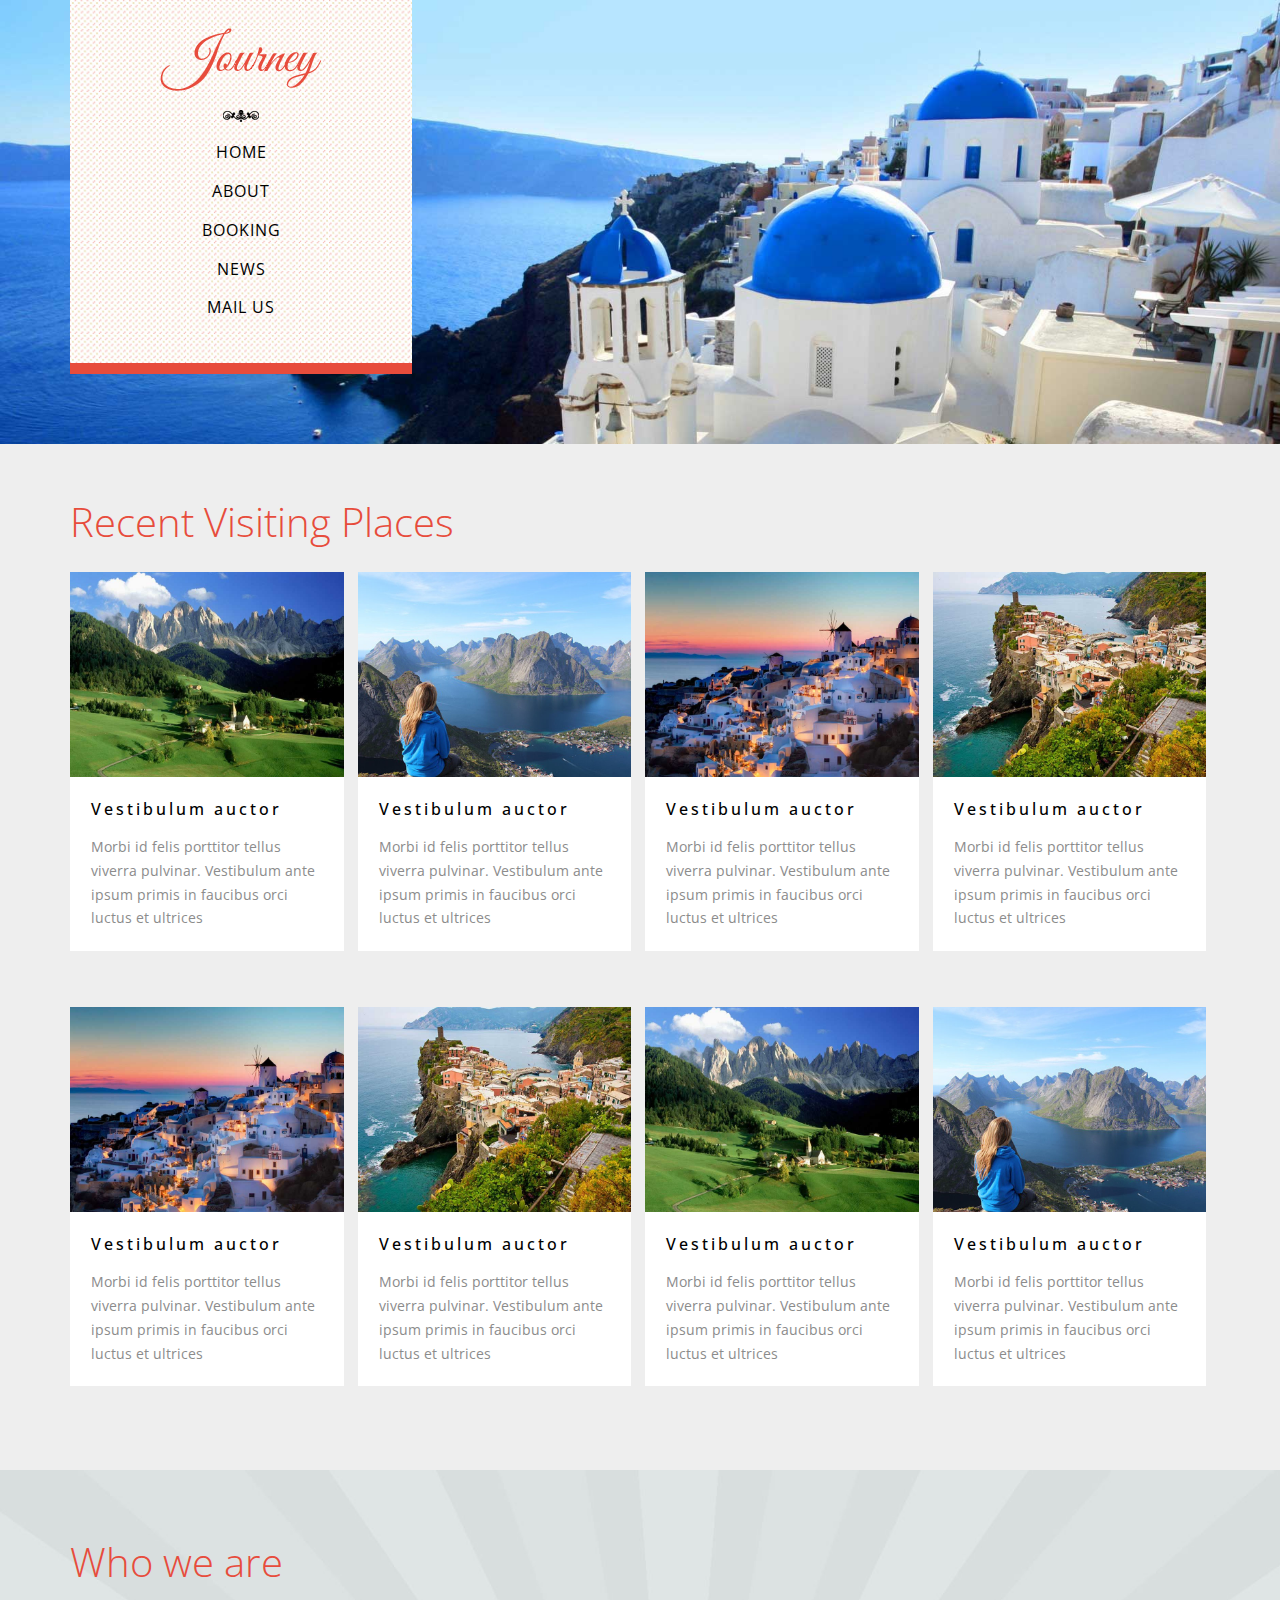
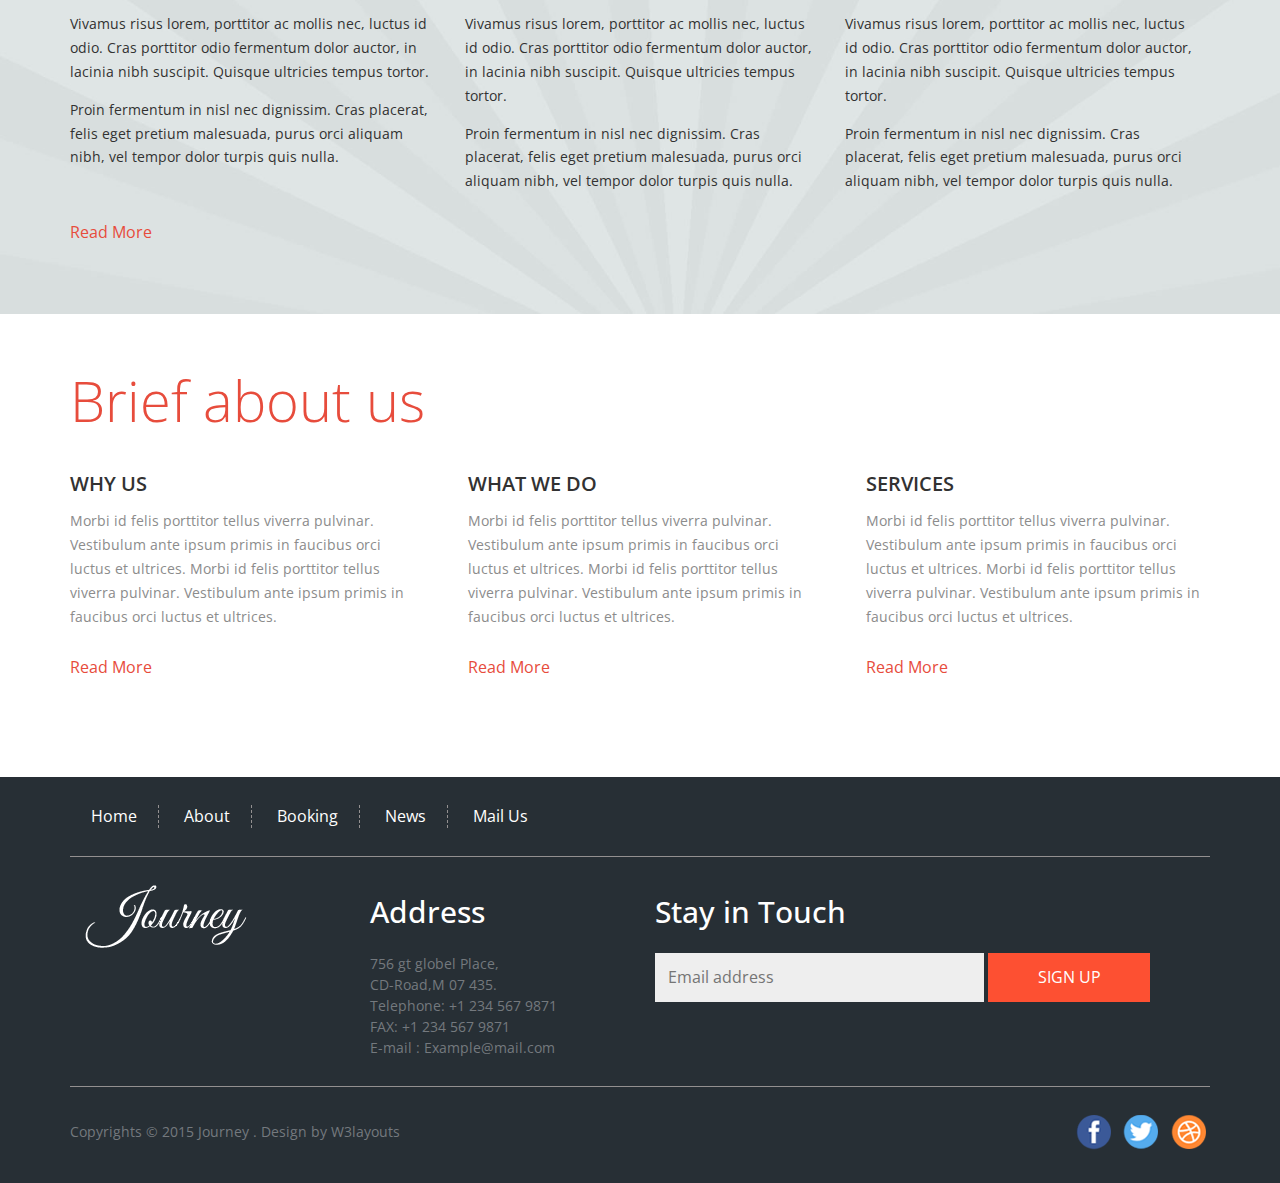
<file: index.html>
<!--
Author: W3layouts
Author URL: http://w3layouts.com
License: Creative Commons Attribution 3.0 Unported
License URL: http://creativecommons.org/licenses/by/3.0/
-->
<!DOCTYPE html>
<html>
<head>
<title>Journey a Travel Category Flat Bootstarp Responsive Website Template | Home :: w3layouts</title>
<!--theme-style-->
<link href="css/style.css" rel="stylesheet" type="text/css" media="all" />	
<link href="css/bootstrap.css" rel="stylesheet" type="text/css" media="all">
<!--//theme-style-->
<meta name="viewport" content="width=device-width, initial-scale=1">
<meta http-equiv="Content-Type" content="text/html; charset=utf-8" />
<meta name="keywords" content="Journey Responsive web template, Bootstrap Web Templates, Flat Web Templates, Andriod Compatible web template, 
Smartphone Compatible web template, free webdesigns for Nokia, Samsung, LG, SonyErricsson, Motorola web design" />
<script type="application/x-javascript"> addEventListener("load", function() { setTimeout(hideURLbar, 0); }, false); function hideURLbar(){ window.scrollTo(0,1); } </script>
<!-- web-font -->
<link href='http://fonts.googleapis.com/css?family=Open+Sans:300italic,400italic,600italic,700italic,800italic,400,300,600,700,800' rel='stylesheet' type='text/css'>
<!-- web-font -->
<!-- js -->
<script src="js/jquery.min.js"></script>
<meta name="viewport" content="width=device-width, initial-scale=1, maximum-scale=1">
<script type="application/x-javascript"> addEventListener("load", function() { setTimeout(hideURLbar, 0); }, false); function hideURLbar(){ window.scrollTo(0,1); } </script>
<!-- js -->
<!-- start-smoth-scrolling -->
<script type="text/javascript" src="js/move-top.js"></script>
<script type="text/javascript" src="js/easing.js"></script>
<script type="text/javascript">
			jQuery(document).ready(function($) {
				$(".scroll").click(function(event){		
					event.preventDefault();
					$('html,body').animate({scrollTop:$(this.hash).offset().top},1000);
				});
			});
		</script>
		<!-- start-smoth-scrolling -->
</head>
	<body>
		<!-- header -->
		<div class="header">
			<!-- container -->
			<div class="container">
				<div class="head-bg">
					<div class="head-logo">
						<a href="index.html"><img src="images/logo1.png" alt="" /></a>
					</div>
					<div class="logo-border"><img src="images/spirals.png" alt="" /></div>
					<div class="top-nav">
						<span class="menu"><img src="images/menu.png" alt=""></span>
							<ul class="cl-effect-1">
								<li><a href="index.html">HOME</a></li>                                             
								<li><a href="about.html">ABOUT</a></li>
								<li><a href="booking.html">BOOKING</a></li> 
								<li><a href="news.html">NEWS</a></li> 
								<li><a href="mail.html">MAIL US</a></li>  
							</ul>
							<!-- script-for-menu -->
							 <script>
							   $( "span.menu" ).click(function() {
								 $( "ul.cl-effect-1" ).slideToggle( 300, function() {
								 // Animation complete.
								  });
								 });
							</script>
						<!-- /script-for-menu -->
					</div>
					<div class="clearfix"> </div>
				</div>
			</div>
			<!-- //container -->
		</div>
		<!-- //header -->
		<!-- banner-grids -->
		<div class="banner-grids">
			<!-- container -->
			<div class="container">
				<div class="banner-grid-info">
					<h3>Recent Visiting Places</h3>
				</div>
				<div class="top-grids">
					<div class="top-grid">
						<a href="single.html"><img src="images/6.jpg" alt="" /></a>
						<div class="top-grid-info">
							<a href="single.html">Vestibulum auctor</a>
							<p>Morbi id felis porttitor tellus viverra pulvinar. Vestibulum ante ipsum primis in faucibus orci luctus et ultrices</p>
						</div>
					</div>
					<div class="top-grid">
						<a href="single.html"><img src="images/3.jpg" alt="" /></a>
						<div class="top-grid-info">
							<a href="single.html">Vestibulum auctor</a>
							<p>Morbi id felis porttitor tellus viverra pulvinar. Vestibulum ante ipsum primis in faucibus orci luctus et ultrices</p>
						</div>
					</div>
					<div class="top-grid">
						<a href="single.html"><img src="images/2.jpg" alt="" /></a>
						<div class="top-grid-info">
							<a href="single.html">Vestibulum auctor</a>
							<p>Morbi id felis porttitor tellus viverra pulvinar. Vestibulum ante ipsum primis in faucibus orci luctus et ultrices</p>
						</div>
					</div>
					<div class="top-grid">
						<a href="single.html"><img src="images/4.jpg" alt="" /></a>
						<div class="top-grid-info">
							<a href="single.html">Vestibulum auctor</a>
							<p>Morbi id felis porttitor tellus viverra pulvinar. Vestibulum ante ipsum primis in faucibus orci luctus et ultrices</p>
						</div>
					</div>
					<div class="clearfix"> </div>
				</div>
				<div class="top-grids">
					<div class="top-grid">
						<a href="single.html"><img src="images/2.jpg" alt="" /></a>
						<div class="top-grid-info">
							<a href="single.html">Vestibulum auctor</a>
							<p>Morbi id felis porttitor tellus viverra pulvinar. Vestibulum ante ipsum primis in faucibus orci luctus et ultrices</p>
						</div>
					</div>
					<div class="top-grid">
						<a href="single.html"><img src="images/4.jpg" alt="" /></a>
						<div class="top-grid-info">	
							<a href="single.html">Vestibulum auctor</a>
							<p>Morbi id felis porttitor tellus viverra pulvinar. Vestibulum ante ipsum primis in faucibus orci luctus et ultrices</p>
						</div>
					</div>
					<div class="top-grid">
						<a href="single.html"><img src="images/6.jpg" alt="" /></a>
						<div class="top-grid-info">
							<a href="single.html">Vestibulum auctor</a>
							<p>Morbi id felis porttitor tellus viverra pulvinar. Vestibulum ante ipsum primis in faucibus orci luctus et ultrices</p>
						</div>
					</div>
					<div class="top-grid">
						<a href="single.html"><img src="images/3.jpg" alt="" /></a>
						<div class="top-grid-info">
							<a href="single.html">Vestibulum auctor</a>
							<p>Morbi id felis porttitor tellus viverra pulvinar. Vestibulum ante ipsum primis in faucibus orci luctus et ultrices</p>
						</div>
					</div>
					<div class="clearfix"> </div>
				</div>
			</div>
			<!-- //container -->
		</div>
		<!-- //banner-grids -->
		<!-- who -->
		<div class="who">
			<!-- container -->
			<div class="container">
				<div class="who-info">
					<h3>Who we are</h3>
					<div class="who-grids">
						<div class="col-md-4 who-grid">
							<p>Vivamus risus lorem, porttitor ac mollis nec, luctus id odio. Cras porttitor odio fermentum dolor auctor, in lacinia nibh suscipit. Quisque ultricies tempus tortor. <span>Proin fermentum in nisl nec dignissim. Cras placerat, felis eget pretium malesuada, purus orci aliquam nibh, vel tempor dolor turpis quis nulla.</span></p>
						</div>
						<div class="col-md-4 who-grid">
							<p>Vivamus risus lorem, porttitor ac mollis nec, luctus id odio. Cras porttitor odio fermentum dolor auctor, in lacinia nibh suscipit. Quisque ultricies tempus tortor. <span>Proin fermentum in nisl nec dignissim. Cras placerat, felis eget pretium malesuada, purus orci aliquam nibh, vel tempor dolor turpis quis nulla.</span></p>
						</div>
						<div class="col-md-4 who-grid">
							<p>Vivamus risus lorem, porttitor ac mollis nec, luctus id odio. Cras porttitor odio fermentum dolor auctor, in lacinia nibh suscipit. Quisque ultricies tempus tortor. <span>Proin fermentum in nisl nec dignissim. Cras placerat, felis eget pretium malesuada, purus orci aliquam nibh, vel tempor dolor turpis quis nulla.</span></p>
						</div>
						<div class="clearfix"> </div>
					</div>
					<div class="who-button">
						<a href="#">Read More</a>
					</div>
				</div>
			</div>
			<!-- //container -->
		</div>
		<!-- //who -->
		<!-- before -->
		<div class="before">
			<!-- container -->
			<div class="container">
				<h2>Brief about us</h2>
				<div class="before-grids">
					<div class="before-grid">
						<h3>Why us</h3>
						<p>Morbi id felis porttitor tellus viverra pulvinar. Vestibulum ante ipsum primis in faucibus orci luctus et ultrices.
							Morbi id felis porttitor tellus viverra pulvinar. Vestibulum ante ipsum primis in faucibus orci luctus et ultrices.
						</p>
						<div class="who-button">
							<a href="#">Read More</a>
						</div>
					</div>
					<div class="before-grid">
						<h3>What we do</h3>
						<p>Morbi id felis porttitor tellus viverra pulvinar. Vestibulum ante ipsum primis in faucibus orci luctus et ultrices.
							Morbi id felis porttitor tellus viverra pulvinar. Vestibulum ante ipsum primis in faucibus orci luctus et ultrices.
						</p>
						<div class="who-button">
							<a href="#">Read More</a>
						</div>
					</div>
					<div class="before-grid">
						<h3>Services</h3>
						<p>Morbi id felis porttitor tellus viverra pulvinar. Vestibulum ante ipsum primis in faucibus orci luctus et ultrices.
							Morbi id felis porttitor tellus viverra pulvinar. Vestibulum ante ipsum primis in faucibus orci luctus et ultrices.
						</p>
						<div class="who-button">
							<a href="#">Read More</a>
						</div>
					</div>
					<div class="clearfix"> </div>
				</div>
			</div>
			<!-- //container -->
		</div>
		<!-- //before -->
		<!-- footer -->
		<div class="footer">
			<!-- container -->
			<div class="container">
				<div class="footer-top">
					<div class="footer-nav">
						<ul>
							<li><a href="index.html">Home</a></li>                                                  
							<li><a href="about.html">About</a></li>  
							<li><a href="booking.html">Booking</a></li>  
							<li><a href="news.html">News</a></li>  
							<li><a href="mail.html">Mail Us</a></li>  
						</ul>
					</div>
					<div class="footer-grids">
						<div class="col-md-3 footer-logo">
							<a href="index.html"><img src="images/f-logo.png" alt="" /></a>
						</div>
						<div class="col-md-3 f-address">
							<h5>Address</h5>
							<ul>
								<li>756 gt globel Place,</li>
								<li>CD-Road,M 07 435.</li>
								<li>Telephone: +1 234 567 9871</li>
								<li>FAX: +1 234 567 9871</li>
								<li>E-mail : <a href="mailto:example@email.com">Example@mail.com</a></li>
						</div>
						<div class="col-md-6 f-address f-contact">
							<h5>Stay in Touch</h5>
							<form>
								<input type="text" placeholder="Email address" required="">
								<input type="submit" value="Sign Up">
							</form>
						</div>
						<div class="clearfix"> </div>
					</div>
					<div class="footer-bottom">
						<div class="copyright">
							<p>Copyrights &copy 2015 Journey . Design by <a href="http://w3layouts.com/">W3layouts</a></p>
						</div>
						<div class="social-icons">
							<ul>
								<li><a href="#" class="facebook"></a></li>
								<li><a href="#" class="twitter"></a></li>
								<li><a href="#" class="dribbile"></a></li>
							</ul>
						</div>
						<div class="clearfix"> </div>
					</div>
				</div>
				<div class="clearfix"> </div>
			</div>
			<!-- //container -->
		</div>
		<!-- //footer -->
		<script type="text/javascript">
									$(document).ready(function() {
										/*
										var defaults = {
								  			containerID: 'toTop', // fading element id
											containerHoverID: 'toTopHover', // fading element hover id
											scrollSpeed: 1200,
											easingType: 'linear' 
								 		};
										*/
										
										$().UItoTop({ easingType: 'easeOutQuart' });
										
									});
								</script>
									<a href="#" id="toTop" style="display: block;"> <span id="toTopHover" style="opacity: 1;"> </span></a>
	<!-- content-Get-in-touch -->
	</body>
</html>
</file>
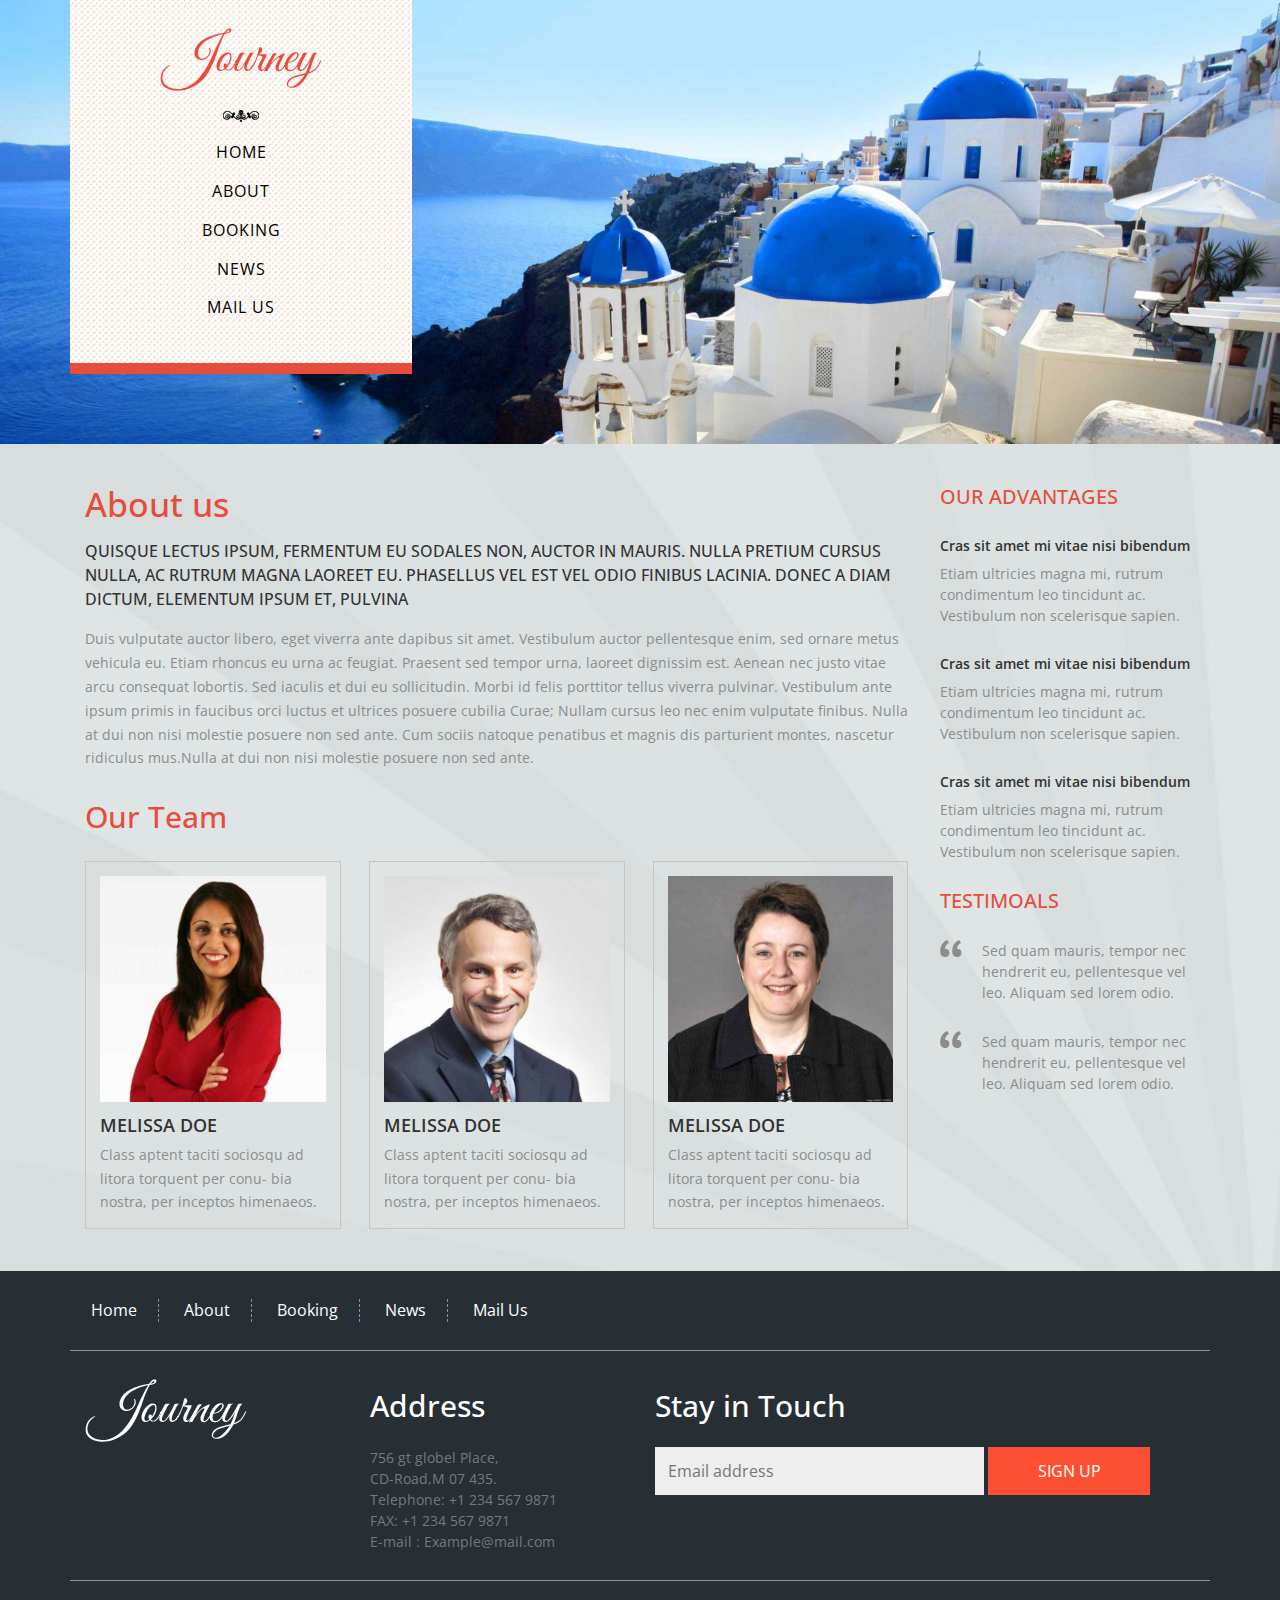
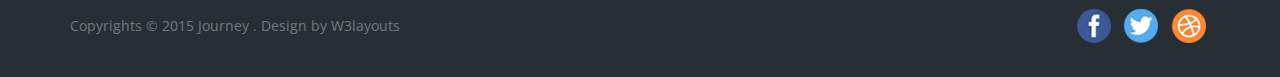
<file: about.html>
<!--
Author: W3layouts
Author URL: http://w3layouts.com
License: Creative Commons Attribution 3.0 Unported
License URL: http://creativecommons.org/licenses/by/3.0/
-->
<!DOCTYPE html>
<html>
<head>
<title>Journey a Travel Category Flat Bootstarp Responsive Website Template | About :: w3layouts</title>
<!--theme-style-->
<link href="css/style.css" rel="stylesheet" type="text/css" media="all" />	
<link href="css/bootstrap.css" rel="stylesheet" type="text/css" media="all">
<!--//theme-style-->
<meta name="viewport" content="width=device-width, initial-scale=1">
<meta http-equiv="Content-Type" content="text/html; charset=utf-8" />
<meta name="keywords" content="Journey Responsive web template, Bootstrap Web Templates, Flat Web Templates, Andriod Compatible web template, 
Smartphone Compatible web template, free webdesigns for Nokia, Samsung, LG, SonyErricsson, Motorola web design" />
<script type="application/x-javascript"> addEventListener("load", function() { setTimeout(hideURLbar, 0); }, false); function hideURLbar(){ window.scrollTo(0,1); } </script>
<!-- web-font -->
<link href='http://fonts.googleapis.com/css?family=Open+Sans:300italic,400italic,600italic,700italic,800italic,400,300,600,700,800' rel='stylesheet' type='text/css'>
<!-- web-font -->
<!-- js -->
<script src="js/jquery.min.js"></script>
<meta name="viewport" content="width=device-width, initial-scale=1, maximum-scale=1">
<script type="application/x-javascript"> addEventListener("load", function() { setTimeout(hideURLbar, 0); }, false); function hideURLbar(){ window.scrollTo(0,1); } </script>
<!-- js -->
<!-- start-smoth-scrolling -->
<script type="text/javascript" src="js/move-top.js"></script>
<script type="text/javascript" src="js/easing.js"></script>
<script type="text/javascript">
			jQuery(document).ready(function($) {
				$(".scroll").click(function(event){		
					event.preventDefault();
					$('html,body').animate({scrollTop:$(this.hash).offset().top},1000);
				});
			});
		</script>
		<!-- start-smoth-scrolling -->
</head>
	<body>
		<!-- header -->
		<div class="header">
			<!-- container -->
			<div class="container">
				<div class="head-bg">
					<div class="head-logo">
						<a href="index.html"><img src="images/logo1.png" alt="" /></a>
					</div>
					<div class="logo-border"><img src="images/spirals.png" alt="" /></div>
					<div class="top-nav">
						<span class="menu"><img src="images/menu.png" alt=""></span>
							<ul class="cl-effect-1">
								<li><a href="index.html">HOME</a></li>                                             
								<li><a href="about.html">ABOUT</a></li>
								<li><a href="booking.html">BOOKING</a></li> 
								<li><a href="news.html">NEWS</a></li> 
								<li><a href="mail.html">MAIL US</a></li>  
							</ul>
							<!-- script-for-menu -->
							 <script>
							   $( "span.menu" ).click(function() {
								 $( "ul.cl-effect-1" ).slideToggle( 300, function() {
								 // Animation complete.
								  });
								 });
							</script>
						<!-- /script-for-menu -->
					</div>
					<div class="clearfix"> </div>
				</div>
			</div>
			<!-- //container -->
		</div>
		<!-- //header -->
		<div class="about-grids">
			<div class="container">
				<div class="col-md-9 about-left">
					<!-- about -->
					<div class="about">
							<div class="about-info">
								<h3>About us</h3>
								<h4>Quisque lectus ipsum, fermentum eu sodales non, auctor in mauris. Nulla pretium cursus nulla, ac rutrum magna laoreet eu.
									Phasellus vel est vel odio finibus lacinia. Donec a diam dictum, elementum ipsum et, pulvina
								</h4>
								<p>Duis vulputate auctor libero, eget viverra ante dapibus sit amet. Vestibulum auctor pellentesque enim, 
								sed ornare metus vehicula eu. Etiam rhoncus eu urna ac feugiat. Praesent sed tempor urna, laoreet dignissim est. 
								Aenean nec justo vitae arcu consequat lobortis. Sed iaculis et dui eu sollicitudin. Morbi id felis porttitor tellus 
								viverra pulvinar. Vestibulum ante ipsum primis in faucibus orci luctus et ultrices posuere cubilia Curae; Nullam cursus 
								leo nec enim vulputate finibus. Nulla at dui non nisi molestie posuere non sed ante. 
								Cum sociis natoque penatibus et magnis dis parturient montes, nascetur ridiculus mus.Nulla at dui non nisi molestie posuere non sed ante. </p>
							</div>
					</div>
					<!-- about -->
					<!-- team -->
					<div class="team">
							<div class="team-info">
								<h3>Our Team</h3>
							</div>
							<div class="team-grids">
								<div class="team-grid">
									<img src="images/7.jpg" alt="" />
									<div class="team-grid-info">
										<h4>MELISSA DOE</h4>
										<p>Class aptent taciti sociosqu ad litora torquent per conu-
											bia nostra, per inceptos himenaeos.
										</p>
									</div>
								</div>
								<div class="team-grid">
									<img src="images/8.jpg" alt="" />
									<div class="team-grid-info">
										<h4>MELISSA DOE</h4>
										<p>Class aptent taciti sociosqu ad litora torquent per conu-
											bia nostra, per inceptos himenaeos.
										</p>
									</div>
								</div>
								<div class="team-grid">
									<img src="images/9.jpg" alt="" />
									<div class="team-grid-info">
										<h4>MELISSA DOE</h4>
										<p>Class aptent taciti sociosqu ad litora torquent per conu-
											bia nostra, per inceptos himenaeos.
										</p>
									</div>
								</div>
								<div class="clearfix"> </div>
							</div>
					</div>
					<!-- //team -->
				</div>
				<div class="col-md-3 about-right">
					<div class="advantage-grids">
						<h4>Our Advantages</h4>
						<div class="advantage-grid">
							<a href="#">Cras sit amet mi vitae nisi bibendum</a>
							<p>Etiam ultricies magna mi, rutrum condimentum leo tincidunt ac. Vestibulum non scelerisque sapien.</p>
						</div>
						<div class="advantage-grid">
							<a href="#">Cras sit amet mi vitae nisi bibendum</a>
							<p>Etiam ultricies magna mi, rutrum condimentum leo tincidunt ac. Vestibulum non scelerisque sapien.</p>
						</div>
						<div class="advantage-grid">
							<a href="#">Cras sit amet mi vitae nisi bibendum</a>
							<p>Etiam ultricies magna mi, rutrum condimentum leo tincidunt ac. Vestibulum non scelerisque sapien.</p>
						</div>
					</div>
					<div class="testimonial">
						<h4>Testimoals</h4>
						<p>Sed quam mauris, tempor nec hendrerit eu, pellentesque vel leo. Aliquam sed lorem odio.</p>
						<p>Sed quam mauris, tempor nec hendrerit eu, pellentesque vel leo. Aliquam sed lorem odio.</p>
					</div>
				</div>
				<div class="clearfix"> </div>
			</div>
		</div>
		<!-- footer -->
		<div class="footer">
			<!-- container -->
			<div class="container">
				<div class="footer-top">
					<div class="footer-nav">
						<ul>
							<li><a href="index.html">Home</a></li>                                                  
							<li><a href="about.html">About</a></li>  
							<li><a href="booking.html">Booking</a></li>  
							<li><a href="news.html">News</a></li>  
							<li><a href="mail.html">Mail Us</a></li>  
						</ul>
					</div>
					<div class="footer-grids">
						<div class="col-md-3 footer-logo">
							<a href="index.html"><img src="images/f-logo.png" alt="" /></a>
						</div>
						<div class="col-md-3 f-address">
							<h5>Address</h5>
							<ul>
								<li>756 gt globel Place,</li>
								<li>CD-Road,M 07 435.</li>
								<li>Telephone: +1 234 567 9871</li>
								<li>FAX: +1 234 567 9871</li>
								<li>E-mail : <a href="mailto:example@email.com">Example@mail.com</a></li>
						</div>
						<div class="col-md-6 f-address f-contact">
							<h5>Stay in Touch</h5>
							<form>
								<input type="text" placeholder="Email address" required="">
								<input type="submit" value="Sign Up">
							</form>
						</div>
						<div class="clearfix"> </div>
					</div>
					<div class="footer-bottom">
						<div class="copyright">
							<p>Copyrights &copy 2015 Journey . Design by <a href="http://w3layouts.com/">W3layouts</a></p>
						</div>
						<div class="social-icons">
							<ul>
								<li><a href="#" class="facebook"></a></li>
								<li><a href="#" class="twitter"></a></li>
								<li><a href="#" class="dribbile"></a></li>
							</ul>
						</div>
						<div class="clearfix"> </div>
					</div>
				</div>
				<div class="clearfix"> </div>
			</div>
			<!-- //container -->
		</div>
		<!-- //footer -->
		<script type="text/javascript">
									$(document).ready(function() {
										/*
										var defaults = {
								  			containerID: 'toTop', // fading element id
											containerHoverID: 'toTopHover', // fading element hover id
											scrollSpeed: 1200,
											easingType: 'linear' 
								 		};
										*/
										
										$().UItoTop({ easingType: 'easeOutQuart' });
										
									});
								</script>
									<a href="#" id="toTop" style="display: block;"> <span id="toTopHover" style="opacity: 1;"> </span></a>
	<!-- content-Get-in-touch -->
	</body>
</html>
</file>
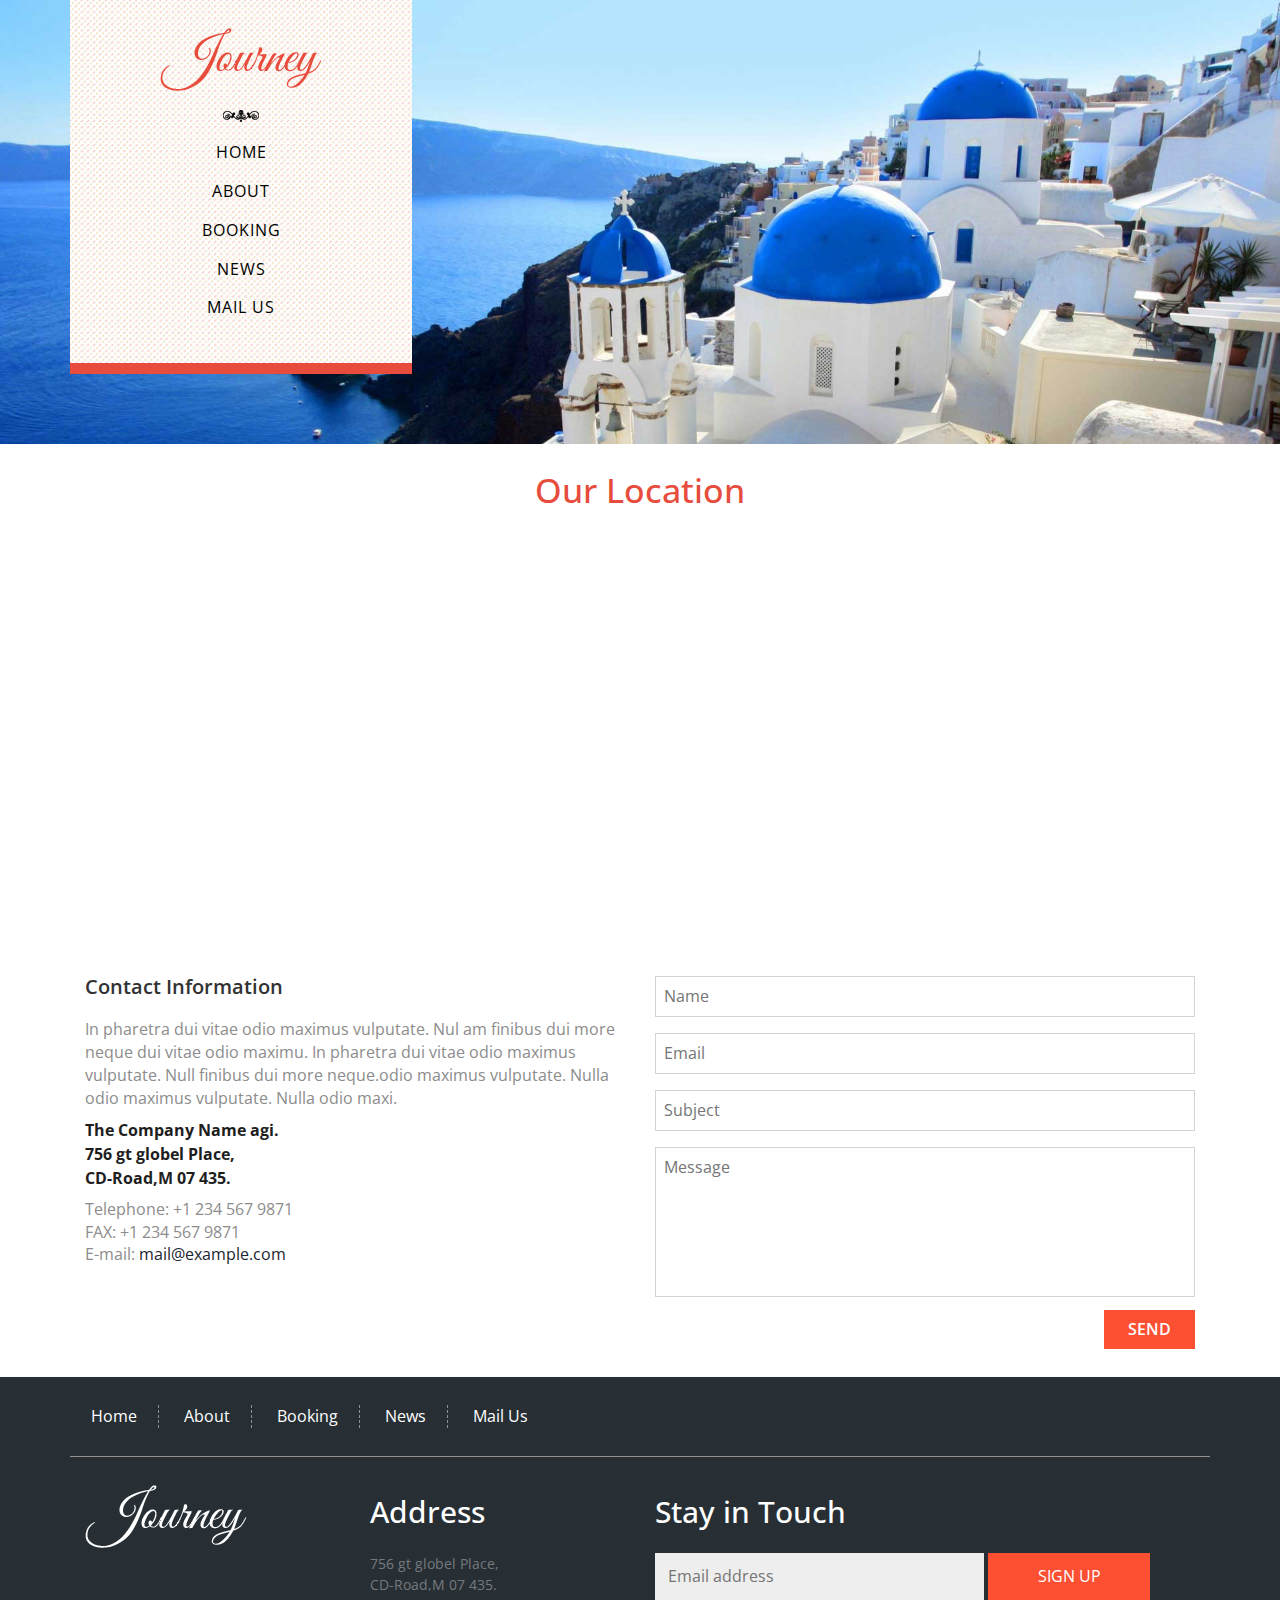
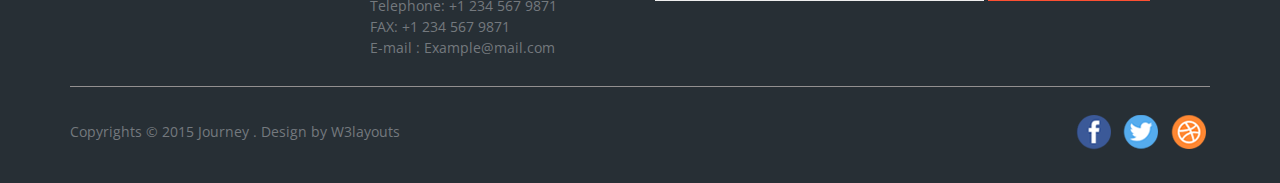
<file: mail.html>
<!--
Author: W3layouts
Author URL: http://w3layouts.com
License: Creative Commons Attribution 3.0 Unported
License URL: http://creativecommons.org/licenses/by/3.0/
-->
<!DOCTYPE html>
<html>
<head>
<title>Journey a Travel Category Flat Bootstarp Responsive Website Template | Mail :: w3layouts</title>
<!--theme-style-->
<link href="css/style.css" rel="stylesheet" type="text/css" media="all" />	
<link href="css/bootstrap.css" rel="stylesheet" type="text/css" media="all">
<!--//theme-style-->
<meta name="viewport" content="width=device-width, initial-scale=1">
<meta http-equiv="Content-Type" content="text/html; charset=utf-8" />
<meta name="keywords" content="Journey Responsive web template, Bootstrap Web Templates, Flat Web Templates, Andriod Compatible web template, 
Smartphone Compatible web template, free webdesigns for Nokia, Samsung, LG, SonyErricsson, Motorola web design" />
<script type="application/x-javascript"> addEventListener("load", function() { setTimeout(hideURLbar, 0); }, false); function hideURLbar(){ window.scrollTo(0,1); } </script>
<!-- web-font -->
<link href='http://fonts.googleapis.com/css?family=Open+Sans:300italic,400italic,600italic,700italic,800italic,400,300,600,700,800' rel='stylesheet' type='text/css'>
<!-- web-font -->
<!-- js -->
<script src="js/jquery.min.js"></script>
<meta name="viewport" content="width=device-width, initial-scale=1, maximum-scale=1">
<script type="application/x-javascript"> addEventListener("load", function() { setTimeout(hideURLbar, 0); }, false); function hideURLbar(){ window.scrollTo(0,1); } </script>
<!-- js -->
<!-- start-smoth-scrolling -->
<script type="text/javascript" src="js/move-top.js"></script>
<script type="text/javascript" src="js/easing.js"></script>
<script type="text/javascript">
			jQuery(document).ready(function($) {
				$(".scroll").click(function(event){		
					event.preventDefault();
					$('html,body').animate({scrollTop:$(this.hash).offset().top},1000);
				});
			});
		</script>
		<!-- start-smoth-scrolling -->
</head>
	<body>
		<!-- header -->
		<div class="header">
			<!-- container -->
			<div class="container">
				<div class="head-bg">
					<div class="head-logo">
						<a href="index.html"><img src="images/logo1.png" alt="" /></a>
					</div>
					<div class="logo-border"><img src="images/spirals.png" alt="" /></div>
					<div class="top-nav">
						<span class="menu"><img src="images/menu.png" alt=""></span>
							<ul class="cl-effect-1">
								<li><a href="index.html">HOME</a></li>                                             
								<li><a href="about.html">ABOUT</a></li>
								<li><a href="booking.html">BOOKING</a></li> 
								<li><a href="news.html">NEWS</a></li> 
								<li><a href="mail.html">MAIL US</a></li>  
							</ul>
							<!-- script-for-menu -->
							 <script>
							   $( "span.menu" ).click(function() {
								 $( "ul.cl-effect-1" ).slideToggle( 300, function() {
								 // Animation complete.
								  });
								 });
							</script>
						<!-- /script-for-menu -->
					</div>
					<div class="clearfix"> </div>
				</div>
			</div>
			<!-- //container -->
		</div>
		<!-- //header -->
		<div class="mail">
			<!-- container -->
			<div class="container">
				<div class="mail-info">
					<h3>Our Location</h3>
				</div>
				<div class="map">
					<iframe src="https://maps.google.co.in/maps?f=q&amp;source=s_q&amp;hl=en&amp;geocode=&amp;q=City+of+Westminster,+United+Kingdom&amp;aq=0&amp;oq=westmi&amp;sll=51.50917,-0.245132&amp;sspn=0.311545,0.837021&amp;ie=UTF8&amp;hq=&amp;hnear=City+of+Westminster,+Greater+London,+United+Kingdom&amp;ll=51.483521,-0.082054&amp;spn=0.155803,0.41851&amp;t=m&amp;z=12&amp;output=embed"></iframe>
				</div>
				<div class="mail-info-grids">
					<div class="col-md-6 mail-info-grid">
						<h3>Contact Information</h3>
						<p>In pharetra dui vitae odio maximus vulputate. Nul
							am finibus dui more neque dui vitae odio maximu.
							In pharetra dui vitae odio maximus vulputate. Null
							finibus dui more neque.odio maximus vulputate. 
							Nulla odio maximus vulputate. Nulla odio maxi.
						</p>
						<h6>The Company Name agi.
						<span>756 gt globel Place,</span>
							CD-Road,M 07 435.
						</h6>
						<p>Telephone: +1 234 567 9871
						<span>FAX: +1 234 567 9871</span>
						E-mail: <a href="mailto:info@example.com">mail@example.com</a>
						</p>
					</div>
					<div class="col-md-6 contact-form">
						<form>
							<input type="text" placeholder="Name" required="">
							<input type="text" placeholder="Email" required="">
							<input type="text" placeholder="Subject" required="">
							<textarea placeholder="Message" required=""></textarea>
							<input type="submit" value="SEND">
						</form>
					</div>
					<div class="clearfix"> </div>
				</div>
			</div>
			<!-- //container -->
		</div>
		<!-- //mail -->
		<!-- footer -->
		<div class="footer">
			<!-- container -->
			<div class="container">
				<div class="footer-top">
					<div class="footer-nav">
						<ul>
							<li><a href="index.html">Home</a></li>                                                  
							<li><a href="about.html">About</a></li>  
							<li><a href="booking.html">Booking</a></li>  
							<li><a href="news.html">News</a></li>  
							<li><a href="mail.html">Mail Us</a></li>  
						</ul>
					</div>
					<div class="footer-grids">
						<div class="col-md-3 footer-logo">
							<a href="index.html"><img src="images/f-logo.png" alt="" /></a>
						</div>
						<div class="col-md-3 f-address">
							<h5>Address</h5>
							<ul>
								<li>756 gt globel Place,</li>
								<li>CD-Road,M 07 435.</li>
								<li>Telephone: +1 234 567 9871</li>
								<li>FAX: +1 234 567 9871</li>
								<li>E-mail : <a href="mailto:example@email.com">Example@mail.com</a></li>
						</div>
						<div class="col-md-6 f-address f-contact">
							<h5>Stay in Touch</h5>
							<form>
								<input type="text" placeholder="Email address" required="">
								<input type="submit" value="Sign Up">
							</form>
						</div>
						<div class="clearfix"> </div>
					</div>
					<div class="footer-bottom">
						<div class="copyright">
							<p>Copyrights &copy 2015 Journey . Design by <a href="http://w3layouts.com/">W3layouts</a></p>
						</div>
						<div class="social-icons">
							<ul>
								<li><a href="#" class="facebook"></a></li>
								<li><a href="#" class="twitter"></a></li>
								<li><a href="#" class="dribbile"></a></li>
							</ul>
						</div>
						<div class="clearfix"> </div>
					</div>
				</div>
				<div class="clearfix"> </div>
			</div>
			<!-- //container -->
		</div>
		<!-- //footer -->
		<script type="text/javascript">
									$(document).ready(function() {
										/*
										var defaults = {
								  			containerID: 'toTop', // fading element id
											containerHoverID: 'toTopHover', // fading element hover id
											scrollSpeed: 1200,
											easingType: 'linear' 
								 		};
										*/
										
										$().UItoTop({ easingType: 'easeOutQuart' });
										
									});
								</script>
									<a href="#" id="toTop" style="display: block;"> <span id="toTopHover" style="opacity: 1;"> </span></a>
	<!-- content-Get-in-touch -->
	</body>
</html>
</file>
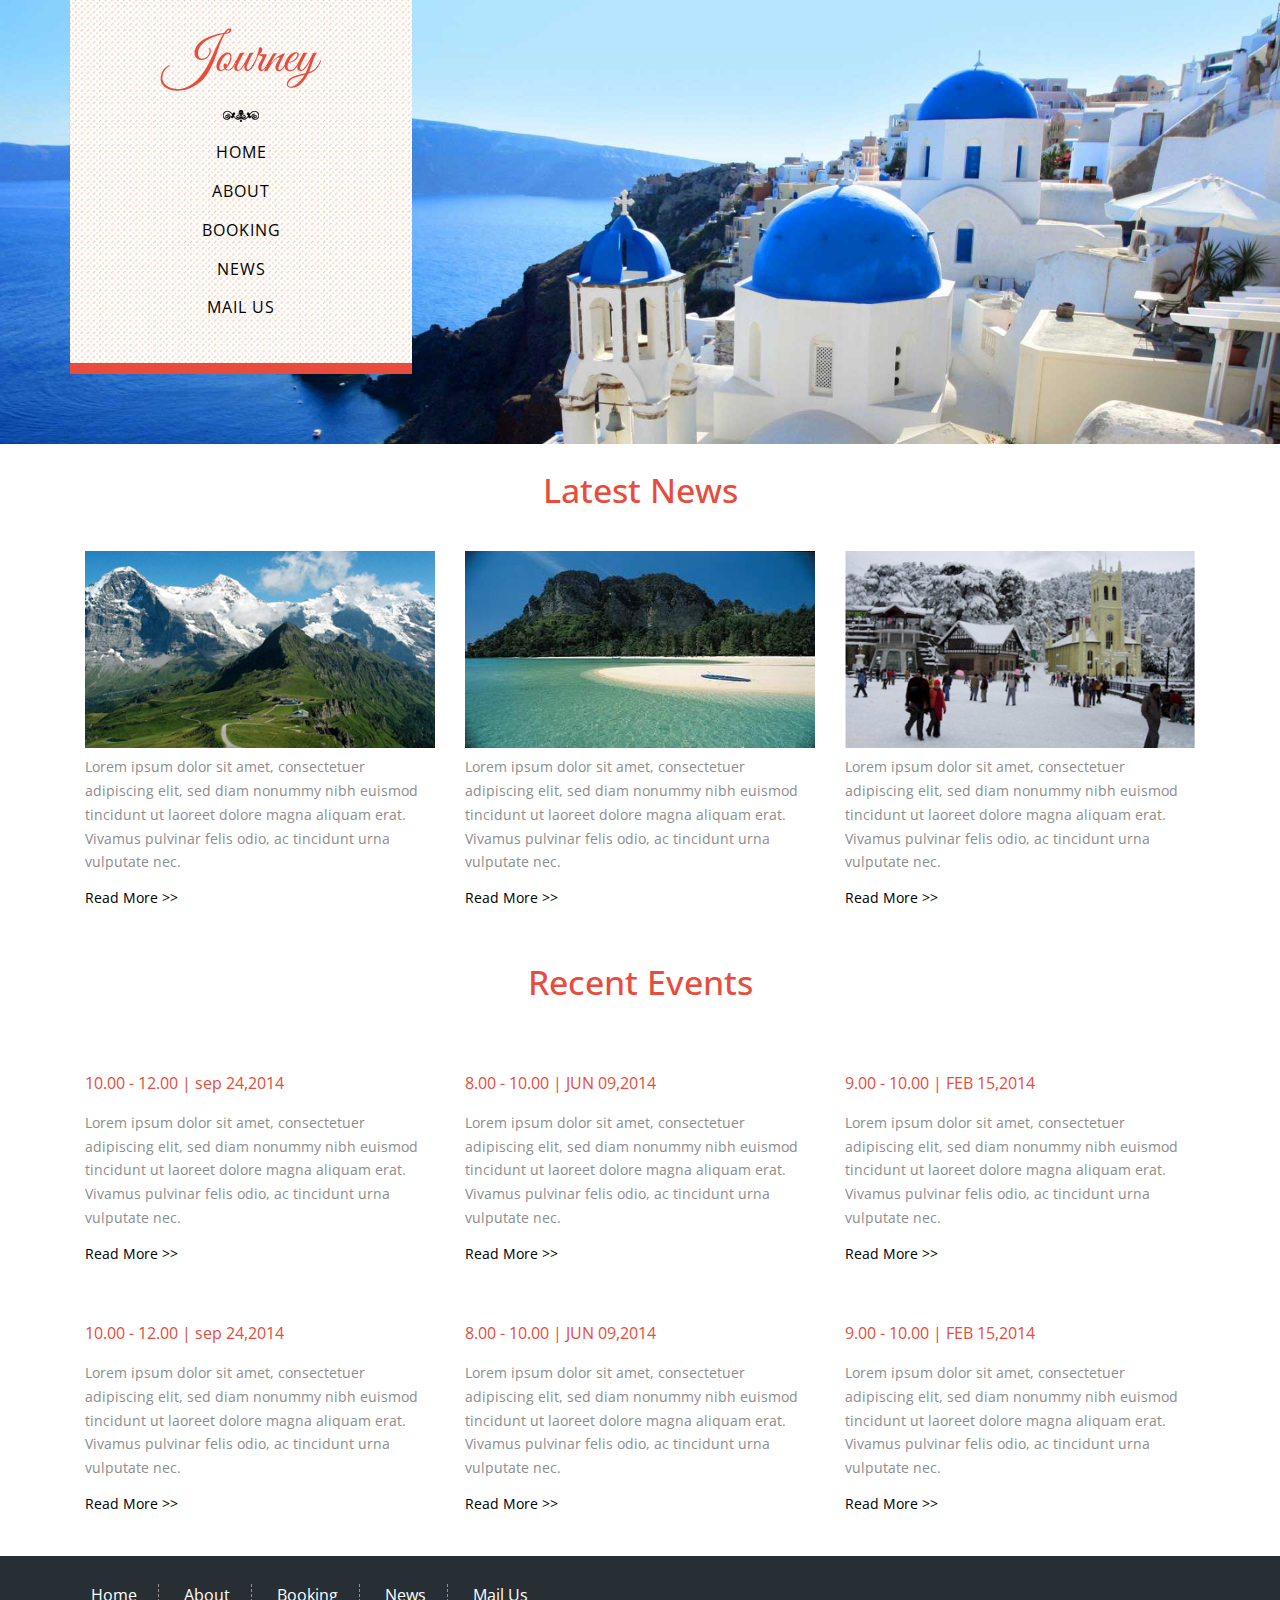
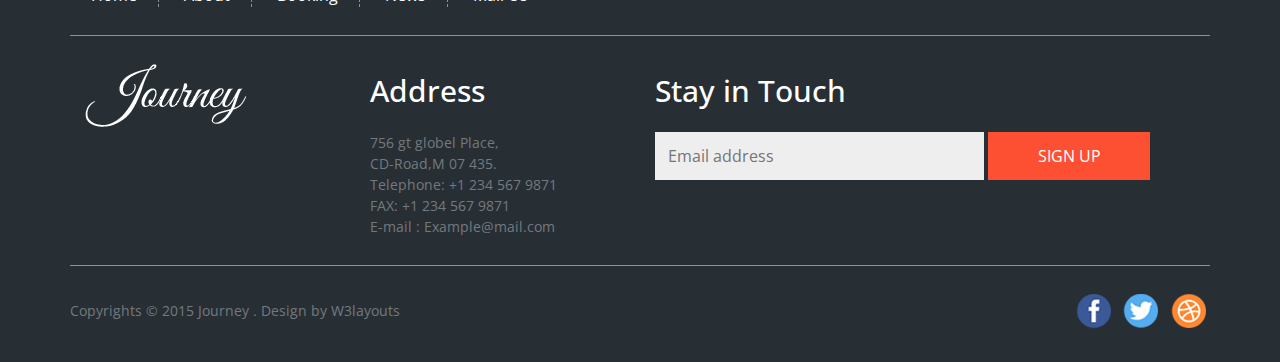
<file: news.html>
<!--
Author: W3layouts
Author URL: http://w3layouts.com
License: Creative Commons Attribution 3.0 Unported
License URL: http://creativecommons.org/licenses/by/3.0/
-->
<!DOCTYPE html>
<html>
<head>
<title>Journey a Travel Category Flat Bootstarp Responsive Website Template | News :: w3layouts</title>
<!--theme-style-->
<link href="css/style.css" rel="stylesheet" type="text/css" media="all" />	
<link href="css/bootstrap.css" rel="stylesheet" type="text/css" media="all">
<!--//theme-style-->
<meta name="viewport" content="width=device-width, initial-scale=1">
<meta http-equiv="Content-Type" content="text/html; charset=utf-8" />
<meta name="keywords" content="Journey Responsive web template, Bootstrap Web Templates, Flat Web Templates, Andriod Compatible web template, 
Smartphone Compatible web template, free webdesigns for Nokia, Samsung, LG, SonyErricsson, Motorola web design" />
<script type="application/x-javascript"> addEventListener("load", function() { setTimeout(hideURLbar, 0); }, false); function hideURLbar(){ window.scrollTo(0,1); } </script>
<!-- web-font -->
<link href='http://fonts.googleapis.com/css?family=Open+Sans:300italic,400italic,600italic,700italic,800italic,400,300,600,700,800' rel='stylesheet' type='text/css'>
<!-- web-font -->
<!-- js -->
<script src="js/jquery.min.js"></script>
<meta name="viewport" content="width=device-width, initial-scale=1, maximum-scale=1">
<script type="application/x-javascript"> addEventListener("load", function() { setTimeout(hideURLbar, 0); }, false); function hideURLbar(){ window.scrollTo(0,1); } </script>
<!-- js -->
<!-- start-smoth-scrolling -->
<script type="text/javascript" src="js/move-top.js"></script>
<script type="text/javascript" src="js/easing.js"></script>
<script type="text/javascript">
			jQuery(document).ready(function($) {
				$(".scroll").click(function(event){		
					event.preventDefault();
					$('html,body').animate({scrollTop:$(this.hash).offset().top},1000);
				});
			});
		</script>
		<!-- start-smoth-scrolling -->
</head>
	<body>
		<!-- header -->
		<div class="header">
			<!-- container -->
			<div class="container">
				<div class="head-bg">
					<div class="head-logo">
						<a href="index.html"><img src="images/logo1.png" alt="" /></a>
					</div>
					<div class="logo-border"><img src="images/spirals.png" alt="" /></div>
					<div class="top-nav">
						<span class="menu"><img src="images/menu.png" alt=""></span>
							<ul class="cl-effect-1">
								<li><a href="index.html">HOME</a></li>                                             
								<li><a href="about.html">ABOUT</a></li>
								<li><a href="booking.html">BOOKING</a></li> 
								<li><a href="news.html">NEWS</a></li> 
								<li><a href="mail.html">MAIL US</a></li>  
							</ul>
							<!-- script-for-menu -->
							 <script>
							   $( "span.menu" ).click(function() {
								 $( "ul.cl-effect-1" ).slideToggle( 300, function() {
								 // Animation complete.
								  });
								 });
							</script>
						<!-- /script-for-menu -->
					</div>
					<div class="clearfix"> </div>
				</div>
			</div>
			<!-- //container -->
		</div>
		<!-- //header -->
		<!-- news -->
		<div class="news">
			<h3>Latest News</h3>
			<!-- container -->
			<div class="container">
				<div class="news-grids">
					<div class="col-md-4 news-grid">
						<img src="images/14.jpg" alt="" />
						<p>Lorem ipsum dolor sit amet, consectetuer adipiscing elit, sed diam nonummy nibh euismod tincidunt ut laoreet dolore magna aliquam erat. Vivamus pulvinar felis odio, ac tincidunt urna vulputate nec.</p>
						<div class="read-more blue">
							<a href="#">Read More &gt;&gt;</a>
						</div>
					</div>
					<div class="col-md-4 news-grid">
						<img src="images/13.jpg" alt="" />
						<p>Lorem ipsum dolor sit amet, consectetuer adipiscing elit, sed diam nonummy nibh euismod tincidunt ut laoreet dolore magna aliquam erat. Vivamus pulvinar felis odio, ac tincidunt urna vulputate nec.</p>
						<div class="read-more blue">
							<a href="#">Read More &gt;&gt;</a>
						</div>
					</div>
					<div class="col-md-4 news-grid">
						<img src="images/15.jpg" alt="" />
						<p>Lorem ipsum dolor sit amet, consectetuer adipiscing elit, sed diam nonummy nibh euismod tincidunt ut laoreet dolore magna aliquam erat. Vivamus pulvinar felis odio, ac tincidunt urna vulputate nec.</p>
						<div class="read-more blue">
							<a href="#">Read More &gt;&gt;</a>
						</div>
					</div>
					<div class="clearfix"> </div>
				</div>
			</div>
			<!-- //container -->
			<div class="latest-events">
				<!-- container -->
				<div class="container">
					<div class="news-grids">
						<h3>Recent Events</h3>
						<div class="col-md-4 news-grid">
							<div class="news-grid-text">
								<span>10.00 - 12.00 | sep 24,2014</span>
							</div>
							<p>Lorem ipsum dolor sit amet, consectetuer adipiscing elit, sed diam nonummy nibh euismod tincidunt ut laoreet dolore magna aliquam erat. Vivamus pulvinar felis odio, ac tincidunt urna vulputate nec.</p>
							<div class="read-more blue">
								<a href="#">Read More &gt;&gt;</a>
							</div>
						</div>
						<div class="col-md-4 news-grid">
							<div class="news-grid-text">
								<span>8.00 - 10.00 | JUN 09,2014</span>
							</div>
							<p>Lorem ipsum dolor sit amet, consectetuer adipiscing elit, sed diam nonummy nibh euismod tincidunt ut laoreet dolore magna aliquam erat. Vivamus pulvinar felis odio, ac tincidunt urna vulputate nec.</p>
							<div class="read-more blue">
								<a href="#">Read More &gt;&gt;</a>
							</div>
						</div>
						<div class="col-md-4 news-grid">
							<div class="news-grid-text">
								<span>9.00 - 10.00 | FEB 15,2014</span>
							</div>
							<p>Lorem ipsum dolor sit amet, consectetuer adipiscing elit, sed diam nonummy nibh euismod tincidunt ut laoreet dolore magna aliquam erat. Vivamus pulvinar felis odio, ac tincidunt urna vulputate nec.</p>
							<div class="read-more blue">
								<a href="#">Read More &gt;&gt;</a>
							</div>
						</div>
						<div class="clearfix"> </div>
					</div>
					<div class="news-grids">
						<div class="col-md-4 news-grid">
							<div class="news-grid-text">
								<span>10.00 - 12.00 | sep 24,2014</span>
							</div>
							<p>Lorem ipsum dolor sit amet, consectetuer adipiscing elit, sed diam nonummy nibh euismod tincidunt ut laoreet dolore magna aliquam erat. Vivamus pulvinar felis odio, ac tincidunt urna vulputate nec.</p>
							<div class="read-more blue">
								<a href="#">Read More &gt;&gt;</a>
							</div>
						</div>
						<div class="col-md-4 news-grid">
							<div class="news-grid-text">
								<span>8.00 - 10.00 | JUN 09,2014</span>
							</div>
							<p>Lorem ipsum dolor sit amet, consectetuer adipiscing elit, sed diam nonummy nibh euismod tincidunt ut laoreet dolore magna aliquam erat. Vivamus pulvinar felis odio, ac tincidunt urna vulputate nec.</p>
							<div class="read-more blue">
								<a href="#">Read More &gt;&gt;</a>
							</div>
						</div>
						<div class="col-md-4 news-grid">
							<div class="news-grid-text">
								<span>9.00 - 10.00 | FEB 15,2014</span>
							</div>
							<p>Lorem ipsum dolor sit amet, consectetuer adipiscing elit, sed diam nonummy nibh euismod tincidunt ut laoreet dolore magna aliquam erat. Vivamus pulvinar felis odio, ac tincidunt urna vulputate nec.</p>
							<div class="read-more blue">
								<a href="#">Read More &gt;&gt;</a>
							</div>
						</div>
						<div class="clearfix"> </div>
					</div>
				</div>
				<!-- //container -->
			</div>
		</div>
		<!-- //news -->
		<!-- footer -->
		<div class="footer">
			<!-- container -->
			<div class="container">
				<div class="footer-top">
					<div class="footer-nav">
						<ul>
							<li><a href="index.html">Home</a></li>                                                  
							<li><a href="about.html">About</a></li>  
							<li><a href="booking.html">Booking</a></li>  
							<li><a href="news.html">News</a></li>  
							<li><a href="mail.html">Mail Us</a></li>  
						</ul>
					</div>
					<div class="footer-grids">
						<div class="col-md-3 footer-logo">
							<a href="index.html"><img src="images/f-logo.png" alt="" /></a>
						</div>
						<div class="col-md-3 f-address">
							<h5>Address</h5>
							<ul>
								<li>756 gt globel Place,</li>
								<li>CD-Road,M 07 435.</li>
								<li>Telephone: +1 234 567 9871</li>
								<li>FAX: +1 234 567 9871</li>
								<li>E-mail : <a href="mailto:example@email.com">Example@mail.com</a></li>
						</div>
						<div class="col-md-6 f-address f-contact">
							<h5>Stay in Touch</h5>
							<form>
								<input type="text" placeholder="Email address" required="">
								<input type="submit" value="Sign Up">
							</form>
						</div>
						<div class="clearfix"> </div>
					</div>
					<div class="footer-bottom">
						<div class="copyright">
							<p>Copyrights &copy 2015 Journey . Design by <a href="http://w3layouts.com/">W3layouts</a></p>
						</div>
						<div class="social-icons">
							<ul>
								<li><a href="#" class="facebook"></a></li>
								<li><a href="#" class="twitter"></a></li>
								<li><a href="#" class="dribbile"></a></li>
							</ul>
						</div>
						<div class="clearfix"> </div>
					</div>
				</div>
				<div class="clearfix"> </div>
			</div>
			<!-- //container -->
		</div>
		<!-- //footer -->
		<script type="text/javascript">
									$(document).ready(function() {
										/*
										var defaults = {
								  			containerID: 'toTop', // fading element id
											containerHoverID: 'toTopHover', // fading element hover id
											scrollSpeed: 1200,
											easingType: 'linear' 
								 		};
										*/
										
										$().UItoTop({ easingType: 'easeOutQuart' });
										
									});
								</script>
									<a href="#" id="toTop" style="display: block;"> <span id="toTopHover" style="opacity: 1;"> </span></a>
	<!-- content-Get-in-touch -->
	</body>
</html>
</file>
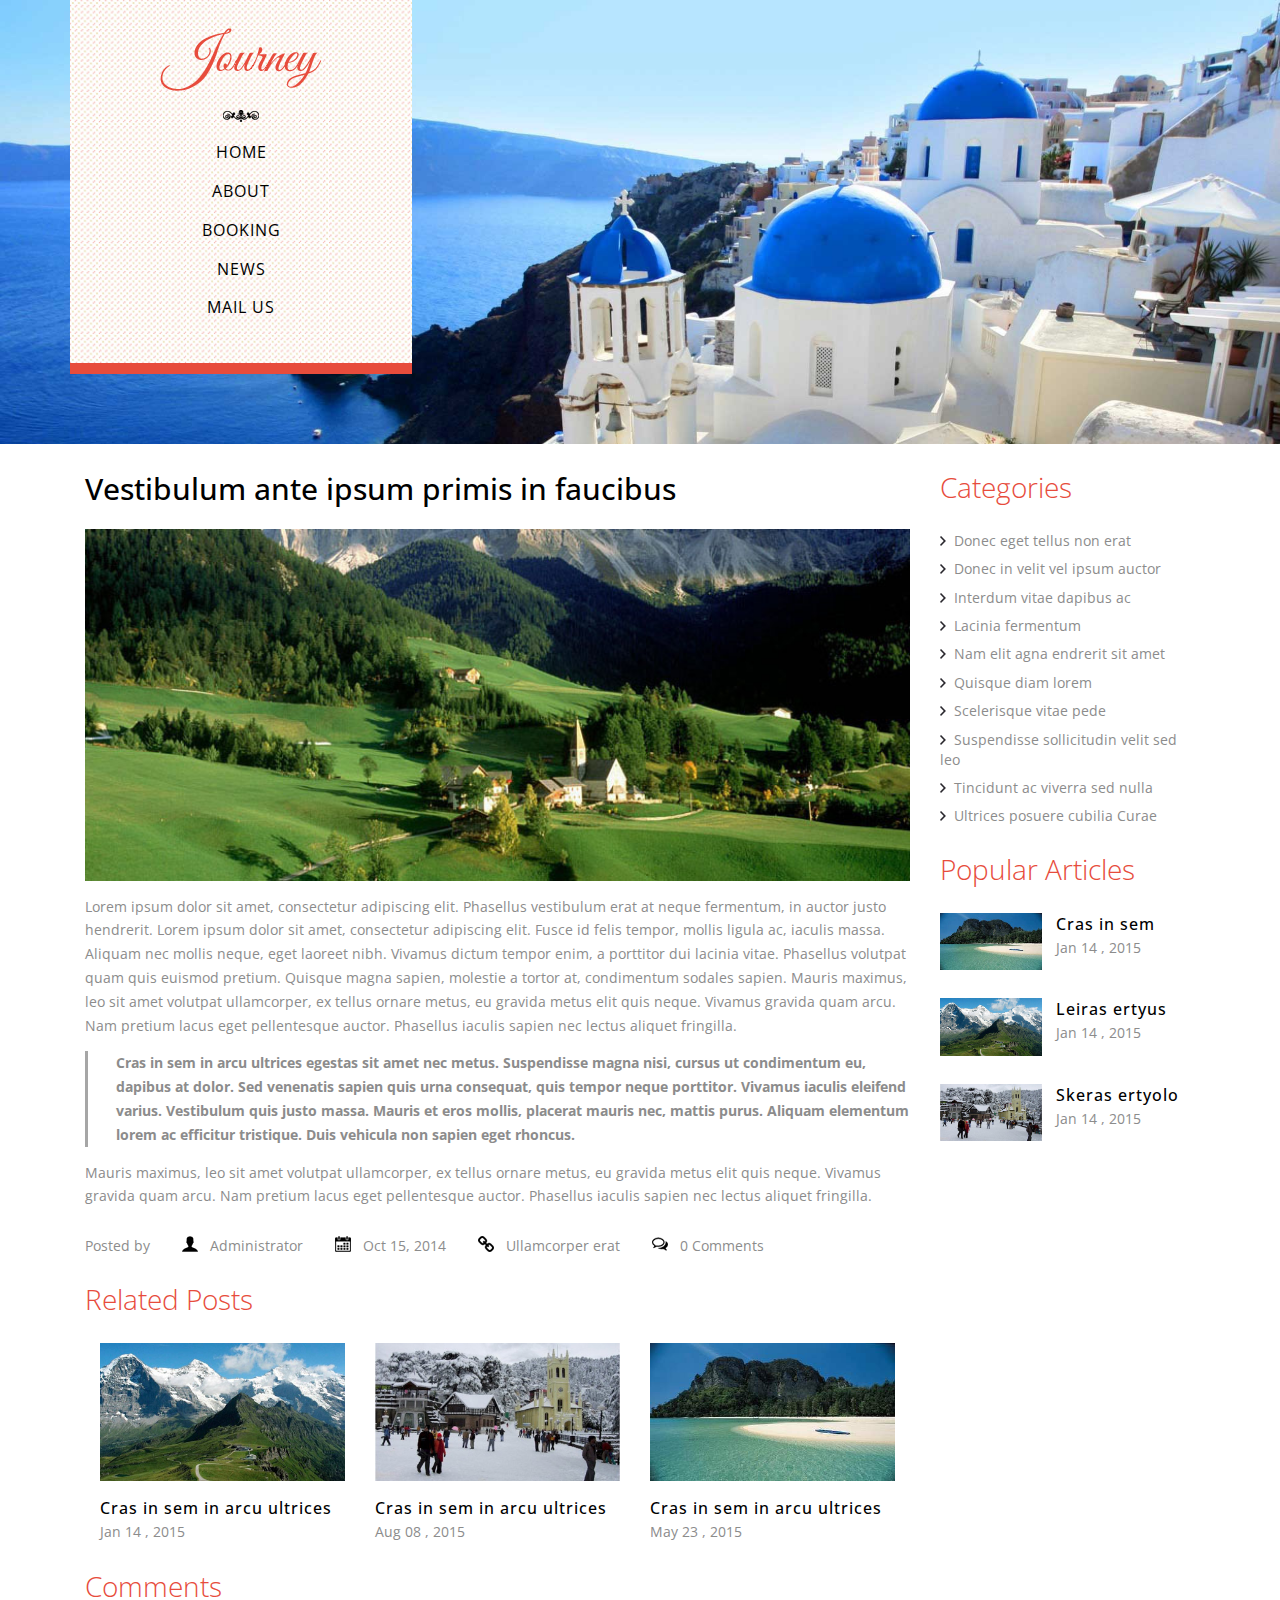
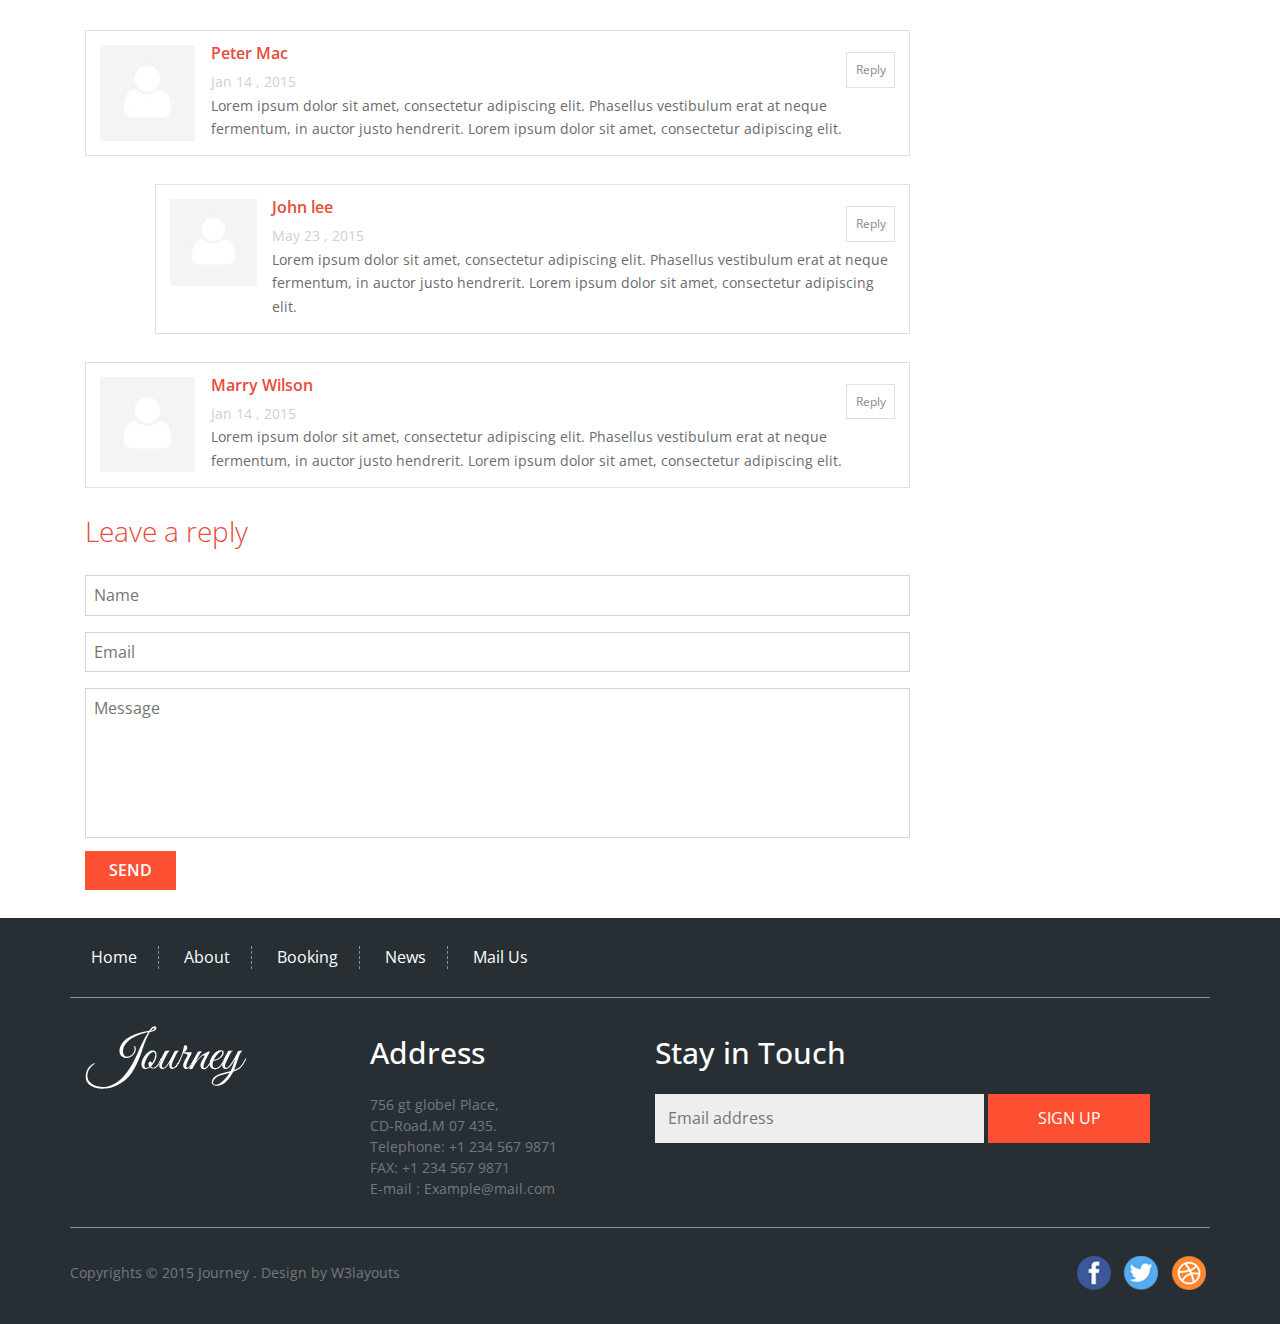
<file: single.html>
<!--
Author: W3layouts
Author URL: http://w3layouts.com
License: Creative Commons Attribution 3.0 Unported
License URL: http://creativecommons.org/licenses/by/3.0/
-->
<!DOCTYPE html>
<html>
<head>
<title>Journey a Travel Category Flat Bootstarp Responsive Website Template | News :: w3layouts</title>
<!--theme-style-->
<link href="css/style.css" rel="stylesheet" type="text/css" media="all" />	
<link href="css/bootstrap.css" rel="stylesheet" type="text/css" media="all">
<!--//theme-style-->
<meta name="viewport" content="width=device-width, initial-scale=1">
<meta http-equiv="Content-Type" content="text/html; charset=utf-8" />
<meta name="keywords" content="Journey Responsive web template, Bootstrap Web Templates, Flat Web Templates, Andriod Compatible web template, 
Smartphone Compatible web template, free webdesigns for Nokia, Samsung, LG, SonyErricsson, Motorola web design" />
<script type="application/x-javascript"> addEventListener("load", function() { setTimeout(hideURLbar, 0); }, false); function hideURLbar(){ window.scrollTo(0,1); } </script>
<!-- web-font -->
<link href='http://fonts.googleapis.com/css?family=Open+Sans:300italic,400italic,600italic,700italic,800italic,400,300,600,700,800' rel='stylesheet' type='text/css'>
<!-- web-font -->
<!-- js -->
<script src="js/jquery.min.js"></script>
<meta name="viewport" content="width=device-width, initial-scale=1, maximum-scale=1">
<script type="application/x-javascript"> addEventListener("load", function() { setTimeout(hideURLbar, 0); }, false); function hideURLbar(){ window.scrollTo(0,1); } </script>
<!-- js -->
<!-- start-smoth-scrolling -->
<script type="text/javascript" src="js/move-top.js"></script>
<script type="text/javascript" src="js/easing.js"></script>
<script type="text/javascript">
			jQuery(document).ready(function($) {
				$(".scroll").click(function(event){		
					event.preventDefault();
					$('html,body').animate({scrollTop:$(this.hash).offset().top},1000);
				});
			});
		</script>
		<!-- start-smoth-scrolling -->
</head>
	<body>
		<!-- header -->
		<div class="header">
			<!-- container -->
			<div class="container">
				<div class="head-bg">
					<div class="head-logo">
						<a href="index.html"><img src="images/logo1.png" alt="" /></a>
					</div>
					<div class="logo-border"><img src="images/spirals.png" alt="" /></div>
					<div class="top-nav">
						<span class="menu"><img src="images/menu.png" alt=""></span>
							<ul class="cl-effect-1">
								<li><a href="index.html">HOME</a></li>                                             
								<li><a href="about.html">ABOUT</a></li>
								<li><a href="booking.html">BOOKING</a></li> 
								<li><a href="news.html">NEWS</a></li> 
								<li><a href="mail.html">MAIL US</a></li>  
							</ul>
							<!-- script-for-menu -->
							 <script>
							   $( "span.menu" ).click(function() {
								 $( "ul.cl-effect-1" ).slideToggle( 300, function() {
								 // Animation complete.
								  });
								 });
							</script>
						<!-- /script-for-menu -->
					</div>
					<div class="clearfix"> </div>
				</div>
			</div>
			<!-- //container -->
		</div>
		<!-- //header -->
		<!-- single -->
		<div class="single">
			<!-- container -->
			<div class="container">
				<div class="col-md-9 single-right">
					<div class="single-img">
						<h4>Vestibulum ante ipsum primis in faucibus</h4>
						<img src="images/16.jpg" alt="" />
						<p class="text">Lorem ipsum dolor sit amet, consectetur adipiscing elit. Phasellus vestibulum erat at neque fermentum, 
							in auctor justo hendrerit. Lorem ipsum dolor sit amet, consectetur adipiscing elit. Fusce id felis tempor, 
							mollis ligula ac, iaculis massa. Aliquam nec mollis neque, eget laoreet nibh. Vivamus dictum tempor enim, 
							a porttitor dui lacinia vitae. Phasellus volutpat quam quis euismod pretium. Quisque magna sapien, molestie 
							a tortor at, condimentum sodales sapien. Mauris maximus, leo sit amet volutpat ullamcorper, ex tellus ornare 
							metus, eu gravida metus elit quis neque. Vivamus gravida quam arcu. Nam pretium lacus eget pellentesque auctor. 
							Phasellus iaculis sapien nec lectus aliquet fringilla.
						</p>
						<p class="bottom-text">Cras in sem in arcu ultrices egestas sit amet nec metus. Suspendisse magna nisi, cursus ut condimentum eu, 
							dapibus at dolor. Sed venenatis sapien quis urna consequat, quis tempor neque porttitor. Vivamus iaculis 
							eleifend varius. Vestibulum quis justo massa. Mauris et eros mollis, placerat mauris nec, mattis purus. 
							Aliquam elementum lorem ac efficitur tristique. Duis vehicula non sapien eget rhoncus.
						</p>
						<p class="text"> Mauris maximus, leo sit amet volutpat ullamcorper, ex tellus ornare 
							metus, eu gravida metus elit quis neque. Vivamus gravida quam arcu. Nam pretium lacus eget pellentesque auctor. 
							Phasellus iaculis sapien nec lectus aliquet fringilla.
						</p>
					</div>
					<div class="author">
						<ul>
							<li>Posted by</li>
							<li><a href="#" class="admin">Administrator </a></li> 
							<li class="cal">Oct 15, 2014</li>  
							<li><a href="#" class="link">Ullamcorper erat</a></li>
							<li><a href="#" class="cmt">0 Comments</a></li>
						</ul>
					</div>
					<div class="posts">
						<h4>Related Posts</h4>
						<div class="posts-grids">
							<div class="col-md-4 posts-img">
								<a href="single.html"><img src="images/14.jpg" alt="" /></a>
								<a href="single.html">Cras in sem in arcu ultrices</a>
								<p>Jan 14 , 2015</p>
							</div>
							<div class="col-md-4 posts-img">
								<a href="single.html"><img src="images/15.jpg" alt="" /></a>
								<a href="single.html">Cras in sem in arcu ultrices</a>
								<p>Aug 08 , 2015</p>
							</div>
							<div class="col-md-4 posts-img">
								<a href="single.html"><img src="images/13.jpg" alt="" /></a>
								<a href="single.html">Cras in sem in arcu ultrices</a>
								<p>May 23 , 2015</p>
							</div>
							<div class="clearfix"> </div>
						</div>
					</div>
					<div class="single-comments">
						<h4>Comments</h4>
						<div class="comments-grids">
							<div class="comments-left">
								<img src="images/sa.jpg" alt="" />
							</div>
							<div class="comments-right">
								<div class="comments-right-grids">
									<div class="comments-right-left">
										<h5>Peter Mac</h5>
										<p>Jan 14 , 2015</p>
									</div>	
									<div class="comments-right-right">
										<a href="#">Reply</a>
									</div>
									<div class="clearfix"> </div>
								</div>
								<div class="comments-right-info">
									<p>Lorem ipsum dolor sit amet, consectetur adipiscing elit. Phasellus vestibulum erat at neque 
										fermentum, in auctor justo hendrerit. Lorem ipsum dolor sit amet, consectetur adipiscing elit.
									</p>
								</div>
							</div>
							<div class="clearfix"> </div>
						</div>
						<div class="comments-grids">
							<div class="comments-left">
								<img src="images/sa.jpg" alt="" />
							</div>
							<div class="comments-right">
								<div class="comments-right-grids">
									<div class="comments-right-left">
										<h5>John lee</h5>
										<p>May 23 , 2015</p>
									</div>	
									<div class="comments-right-right">
										<a href="#">Reply</a>
									</div>
									<div class="clearfix"> </div>
								</div>
								<div class="comments-right-info">
									<p>Lorem ipsum dolor sit amet, consectetur adipiscing elit. Phasellus vestibulum erat at neque 
										fermentum, in auctor justo hendrerit. Lorem ipsum dolor sit amet, consectetur adipiscing elit.
									</p>
								</div>
							</div>
							<div class="clearfix"> </div>
						</div>
						<div class="comments-grids">
							<div class="comments-left">
								<img src="images/sa.jpg" alt="" />
							</div>
							<div class="comments-right">
								<div class="comments-right-grids">
									<div class="comments-right-left">
										<h5>Marry Wilson</h5>
										<p>Jan 14 , 2015</p>
									</div>	
									<div class="comments-right-right">
										<a href="#">Reply</a>
									</div>
									<div class="clearfix"> </div>
								</div>
								<div class="comments-right-info">
									<p>Lorem ipsum dolor sit amet, consectetur adipiscing elit. Phasellus vestibulum erat at neque 
										fermentum, in auctor justo hendrerit. Lorem ipsum dolor sit amet, consectetur adipiscing elit.
									</p>
								</div>
							</div>
							<div class="clearfix"> </div>
						</div>
					</div>
					<div class="leave-reply">
						<h4>Leave a reply</h4>
						<div class="leave-form">
							<form>
								<input type="text" placeholder="Name" required="">
								<input type="text" placeholder="Email" required="">
								<textarea placeholder="Message" required=""></textarea>
								<input type="submit" value="SEND">
							</form>
						</div>
					</div>
				</div>
				<div class="col-md-3 single-left">
					<div class="categories">
						<h4>Categories</h4>
						<ul>
							<li><a href="#">Donec eget tellus non erat</a></li>
							<li><a href="#">Donec in velit vel ipsum auctor</a></li>
							<li><a href="#">Interdum vitae dapibus ac</a></li>
							<li><a href="#">Lacinia fermentum</a></li>
							<li><a href="#">Nam elit agna endrerit sit amet</a></li>
							<li><a href="#">Quisque diam lorem</a></li>
							<li><a href="#">Scelerisque vitae pede</a></li>
							<li><a href="#">Suspendisse sollicitudin velit sed leo</a></li>
							<li><a href="#">Tincidunt ac viverra sed nulla</a></li>
							<li><a href="#">Ultrices posuere cubilia Curae</a></li>
						</ul>
					</div>
					<div class="popular">
						<h4>Popular Articles</h4>
						<div class="popular-grids">
							<div class="popular-left">
								<a href="single.html"><img src="images/13.jpg" alt="" /></a>
							</div>
							<div class="popular-right">
								<a href="single.html">Cras in sem</a>
								<p>Jan 14 , 2015</p>
							</div>
							<div class="clearfix"> </div>
						</div>
						<div class="popular-grids">
							<div class="popular-left">
								<a href="single.html"><img src="images/14.jpg" alt="" /></a>
							</div>
							<div class="popular-right">
								<a href="single.html">Leiras ertyus</a>
								<p>Jan 14 , 2015</p>
							</div>
							<div class="clearfix"> </div>
						</div>
						<div class="popular-grids">
							<div class="popular-left">
								<a href="single.html"><img src="images/15.jpg" alt="" /></a>
							</div>
							<div class="popular-right">
								<a href="single.html">Skeras ertyolo</a>
								<p>Jan 14 , 2015</p>
							</div>
							<div class="clearfix"> </div>
						</div>
					</div>
				</div>
				<div class="clearfix"> </div>
			</div>
			<!-- //container -->
		</div>
		<!-- //single -->
		<!-- footer -->
		<div class="footer">
			<!-- container -->
			<div class="container">
				<div class="footer-top">
					<div class="footer-nav">
						<ul>
							<li><a href="index.html">Home</a></li>                                                  
							<li><a href="about.html">About</a></li>  
							<li><a href="booking.html">Booking</a></li>  
							<li><a href="news.html">News</a></li>  
							<li><a href="mail.html">Mail Us</a></li>  
						</ul>
					</div>
					<div class="footer-grids">
						<div class="col-md-3 footer-logo">
							<a href="index.html"><img src="images/f-logo.png" alt="" /></a>
						</div>
						<div class="col-md-3 f-address">
							<h5>Address</h5>
							<ul>
								<li>756 gt globel Place,</li>
								<li>CD-Road,M 07 435.</li>
								<li>Telephone: +1 234 567 9871</li>
								<li>FAX: +1 234 567 9871</li>
								<li>E-mail : <a href="mailto:example@email.com">Example@mail.com</a></li>
						</div>
						<div class="col-md-6 f-address f-contact">
							<h5>Stay in Touch</h5>
							<form>
								<input type="text" placeholder="Email address" required="">
								<input type="submit" value="Sign Up">
							</form>
						</div>
						<div class="clearfix"> </div>
					</div>
					<div class="footer-bottom">
						<div class="copyright">
							<p>Copyrights &copy 2015 Journey . Design by <a href="http://w3layouts.com/">W3layouts</a></p>
						</div>
						<div class="social-icons">
							<ul>
								<li><a href="#" class="facebook"></a></li>
								<li><a href="#" class="twitter"></a></li>
								<li><a href="#" class="dribbile"></a></li>
							</ul>
						</div>
						<div class="clearfix"> </div>
					</div>
				</div>
				<div class="clearfix"> </div>
			</div>
			<!-- //container -->
		</div>
		<!-- //footer -->
		<script type="text/javascript">
									$(document).ready(function() {
										/*
										var defaults = {
								  			containerID: 'toTop', // fading element id
											containerHoverID: 'toTopHover', // fading element hover id
											scrollSpeed: 1200,
											easingType: 'linear' 
								 		};
										*/
										
										$().UItoTop({ easingType: 'easeOutQuart' });
										
									});
								</script>
									<a href="#" id="toTop" style="display: block;"> <span id="toTopHover" style="opacity: 1;"> </span></a>
	<!-- content-Get-in-touch -->
	</body>
</html>
</file>
<file: css/style.css>
/*--
Author: W3layouts
Author URL: http://w3layouts.com
License: Creative Commons Attribution 3.0 Unported
License URL: http://creativecommons.org/licenses/by/3.0/
--*/
/*-- header --*/
html,body {
	font-family: 'Open Sans', sans-serif;
	background:#FFF;
	font-size:100%;
}
body  a{
	transition:.5s all;
	-webkit-transition:.5s all;
	-o-transition:.5s all;
	-ms-transition:.5s all;
}
/*-- header --*/
.header{
   background: url(../images/1.jpg) no-repeat 0px 0px;
  min-height: 444px;
  background-size: cover;
}
.head-bg {
  padding: 2em 0;
  text-align: center;
  width: 30%;
  background: url(../images/nav-bg.jpg) no-repeat 0px 0px;
  background-size: cover;
  border-bottom: solid 11px #E74C3C;
}	
.logo-border {
  margin: 1em 0;
}
.top-nav ul{
	padding:0;
	margin: 0;
}
*,
*:after,
*::before {
    -webkit-box-sizing: border-box;
    -moz-box-sizing: border-box;
    box-sizing: border-box;
}
.top-nav ul li {
  display: block;
  margin: 1em 0;
  outline: none;
  text-decoration: none;
  text-transform: uppercase;
  letter-spacing: 1px;
  font-weight: 400;
  font-size: 16px;
}
.top-nav ul li a{
	color: #000;
}
ul a:hover,
ul a:focus {
	outline: none;
	color: #000;
	text-decoration: none;
}
/* Effect 1: Brackets */
.cl-effect-1 a::before,
.cl-effect-1 a::after {
	display: inline-block;
	opacity: 0;
	-webkit-transition: -webkit-transform 0.3s, opacity 0.2s;
	-moz-transition: -moz-transform 0.3s, opacity 0.2s;
	transition: transform 0.3s, opacity 0.2s;
}

.cl-effect-1 a::before {
	margin-right: 10px;
	content: '[';
	-webkit-transform: translateX(20px);
	-moz-transform: translateX(20px);
	transform: translateX(20px);
}

.cl-effect-1 a::after {
	margin-left: 10px;
	content: ']';
	-webkit-transform: translateX(-20px);
	-moz-transform: translateX(-20px);
	transform: translateX(-20px);
}

.cl-effect-1 a:hover::before,
.cl-effect-1 a:hover::after,
.cl-effect-1 a:focus::before,
.cl-effect-1 a:focus::after {
	opacity: 1;
	-webkit-transform: translateX(0px);
	-moz-transform: translateX(0px);
	transform: translateX(0px);
}*/
.head-info{
text-align: center;
  left: 30%;
  top: 42%;
  margin: 4em 0 0 0;
}
.head-info h1{
	font-size: 61px;
	color: #FFF;
	font-family: 'Playball', cursive;
	margin: 0;
	letter-spacing: 3px;
}
.head-info span{
	color:#FFF;
	display: block;
	text-transform: lowercase;
}
.head-info p{
	color: #FFF;
	font-size: 16px;
	margin: 1em 0 0 0;
	letter-spacing: 2px;
}
.head-bg-right{
	width:65%;
	float:left;
}
/*-- banner-grids --*/
.banner-grids{
	background:#eeeeee;
	padding: 4em 0;
}
.banner-grid-info h3{
  color: #E74C3C;
  margin: 0;
  font-size: 40px;
  font-weight: 300;
}
.banner-grid-info p{
	color:#8c8c8c;
	font-size:16px;
	margin:0;
}
.top-grids{
	padding: 2em 0;
}
.top-grid img {
  width: 100%;
}
.top-grid{
	float: left;
	width: 24%;
	margin-right: 1em;;
}
.top-grid:nth-child(4) {
	margin-right: 0;
}
.top-grid a img{
	width:100%;
}
.top-grid-info{
	background:#FFF;
	padding: 1.5em;
}
.top-grid-info a{
	text-decoration:none;
	color: #000000;
	margin: 0;
	font-size: 16px;
	font-weight: 500;
	letter-spacing: 3px;
}
.top-grid-info a:hover{
	text-decoration:none;
	color:#E74C3C;
}
.top-grid-info p{
  color: #8c8c8c;
  font-size: 14px;
  line-height: 1.7em;
  margin: 1em 0 0 0;
}
/*-- before --*/
.before{
	background:#FFF;
	padding:4em 0;
}
.before h2{
  font-size: 56px;
  color: #E74C3C;
  margin: 0;
  font-weight: 300;
}
.before-grids {
	padding: 3em 0;
}
.before-grid {
	width: 30%;
	float: left;
	margin-right: 4em;
}
.before-grid h3{
	color: #323232;
	font-size: 20px;
	text-transform: uppercase;
	margin: 0;
	font-weight: 600;
}
.before-grid p{
	color: #8c8c8c;
	font-size: 14px;
	margin: 1em 0 0 0;
	line-height: 1.7em;
}
.before-grid:nth-child(3) {
	margin: 0;
}
.search{
	margin: 5em 0 0 0;
}
.search p{
	color: #323232;
	margin: 0;
	font-size: 20px;
	text-align: center;
	text-transform: uppercase;
	font-weight: 600;
}
.search form{
	text-align:center;
	margin-top: 2em;
}
.search input[type="text"] {
	font-size: 16px;
	color: #C8C8C8;
	width: 35%;
	outline: none;
	border: none;
	background: #eeeeee;
	padding: .8em;
	-webkit-appearance: none;
}
.search input[type="submit"] {
	color: #FFF;
	background: #fd5032;
	font-size: 16px;
	border: none;
	outline: none;
	padding: .8em 2em;
	text-transform: uppercase;
	-webkit-appearance: none;
}
.search input[type="submit"]:hover{
	color:#FFF;
	background:#939090;
	transition: .5s all;
	-webkit-transition: .5s all;
	-moz-transition: .5s all;
	-o-transition: .5s all;
	-ms-transition: .5s all;
}
/*-- who --*/
.who{
	background:url(../images/bg_1.jpg) no-repeat 0px 0px;
	padding: 5em 0;
	background-size:cover;
}
.who-info h3 {
  color: #E74C3C;
  margin: 0;
  font-size: 40px;
  font-weight: 300;
}
.who-grids {
  margin-top: 2em;
}
.who-grid p{
  color: #323232;
  font-size: 14px;
  margin: 0;
  line-height: 1.7em;
}
.who-grid:nth-child(1){
	padding-left:0;
}
.who-grid p span{
  margin-top: 1em;
  display: block;
}
.who-button{
	margin-top:2em;
}
.who-button a{
	color:#E74C3C;
	font-size:16px;
	text-decoration:none;
}
.who-button a:hover{
	color:#323232;
	text-decoration:none;
}
/*-- footer --*/
.footer{
	background:#272f35;
	padding:2em 0;
}
.footer-nav {
  border-bottom: solid 1px #939090;
  padding-bottom: 2em;
}
.footer-nav ul{
	padding:0;
	margin:0;
}
.footer-nav ul li{
	display: inline-block;
	padding: 0 1.5em;
	border-right: solid 1px #939090;
	border-right-style: dashed
}
.footer-nav ul li a{
	color: #FFF;
	font-size: 16px;
	text-decoration: none;
}
.footer-nav ul li:nth-child(5) {
	border-right: none;
}
.footer-nav ul li a:hover{
	color:#E74C3C;
	transition: .5s all;
	-webkit-transition: .5s all;
	-moz-transition: .5s all;
	-o-transition: .5s all;
	-ms-transition: .5s all;
}
.footer-grids {
  padding: 2em 0;
  border-bottom: solid 1px #939090;
}
.f-address h5{
	color:#FFF;
	margin: 0;
	font-size: 30px;
	line-height: 1.8em;
}
.f-address ul{
	margin: 1em 0 0 0;
	padding:0;
}
.f-address ul li{
  display: block;
  color: #74797e;
  font-size: 14px;
  line-height: 1.5em;
}
.f-address ul li a{
	color: #74797e;
	text-decoration:none;
}
.f-address form {
  margin-top: 1em;
}
.f-address input[type="text"] {
  font-size: 16px;
  color: #C8C8C8;
  width: 61% !important;
  outline: none;
  border: none;
  background: #eeeeee;
  padding: .8em;
  -webkit-appearance: none;
}
.f-address input[type="submit"] {
  color: #FFF;
  background: #fd5032;
  font-size: 16px;
  width: 30% !important;
  border: none;
  outline: none;
  padding: .8em 2em;
  text-transform: uppercase;
  -webkit-appearance: none;
}
.f-address input[type="submit"]:hover {
  color: #FFF;
  background: #939090;
  transition: .5s all;
  -webkit-transition: .5s all;
  -moz-transition: .5s all;
  -o-transition: .5s all;
  -ms-transition: .5s all;
}
.footer-bottom {
  padding-top: 2em;
}
.copyright {
  float: left;
}
.copyright p{
  display: block;
  color: #74797e;
  font-size: 14px;
  margin: .5em 0 0 0;
}
.copyright a{
	color: #74797e;
}
.social-icons {
  float: right;
}
.social-icons ul{
	padding:0;
	margin:0;
}
.social-icons ul li{
  display: inline-block;
  margin: 0 .3em;
}
.social-icons ul li a.facebook{
  background: url(../images/social.png) no-repeat -35px 0px;
  width: 35px;
  height: 35px;
  display: block;
}
.social-icons ul li a.twitter{
  background: url(../images/social.png) no-repeat -35px -39px;
  width: 35px;
  height: 35px;
  display: block;
}
.social-icons ul li a.dribbile{
  background: url(../images/social.png) no-repeat -35px -76px;
  width: 35px;
  height: 35px;
  display: block;
}
.social-icons ul li a.facebook:hover {
  opacity: 0.5;
}
.social-icons ul li a.twitter:hover {
  opacity: 0.5;
}
.social-icons ul li a.dribbile:hover {
  opacity: 0.5;
}
/*-- to-top --*/
#toTop {
	display: none;
	text-decoration: none;
	position: fixed;
	bottom: 14px;
	right: 2%;
	overflow: hidden;
	z-index: 999; 
	width: 32px;
	height: 32px;
	border: none;
	text-indent: 100%;
	background: url("../images/up-arrow.png") no-repeat 0px 0px;
}
#toTopHover {
	width: 40px;
	height: 40px;
	display: block;
	overflow: hidden;
	float: right;
	opacity: 0;
	-moz-opacity: 0;
	filter: alpha(opacity=0);
}
/*-- about --*/
.header-bg {
  min-height: 400px !important;
}
.about-head{
	background:#
}
.about-grids {
  padding: 3em 0 1em 0;
  background: url(../images/bg_1.jpg) no-repeat 0px 0px;
  background-size: cover;
}
.green{
	background: rgba(42, 145, 190, 0.63);
}
.about-info h3{
  font-size: 34px;
  margin: 0;
  color: #E74C3C;
}
.about-info h4{
	font-size: 16px;
	margin: 1em 0;
	color: #323232;
	font-weight: 500;
	line-height: 1.5em;
	text-transform: uppercase;
}
.about-info p{
	color: #8c8c8c;
	font-size: 14px;
	line-height: 1.7em;
	margin: .5em 0 0 0;
}
.about-banner{
	background:url(../images/plane.jpg) no-repeat 0px -245px;
	min-height: 400px;
	position:relative;
	background-size: cover;
}
.banner-bg{
	background: rgba(255, 255, 255, 0.58);
	position: absolute;
	width: 100%;
	min-height: 400px;
}	
.about-banner h3{
	color: #000;
	margin: 1em 0 0 0;
	text-align: center;
	font-size: 86px
}
.read-more {
	text-align: center;
	margin-top: 5em;
}
.read-more a{
	background: #fd5032;
	color: #FFF;
	padding: .8em 2em;
	font-size: 26px;
}
.read-more a:hover{
	color: #FFF;
	text-decoration:none;
	background: #939090;
	transition: .5s all;
	-webkit-transition: .5s all;
	-moz-transition: .5s all;
	-o-transition: .5s all;
	-ms-transition: .5s all;
}
/*-- team --*/
.team-info h3{
  color: #E74C3C;
  margin: 1em 0 0 0;
  font-size: 30px;
}
.team-grids {
	margin: 2em 0;
}
.team-grid{
	float: left;
	width: 31%;
	padding: 1em;
	margin-right: 2em;
	border: solid 1px #C9C4C4;
}
.team-grid:nth-child(3){
	margin: 0;
}
.team-grid img{
	width:100%;
}
.team-grid-info{
	margin-top:1em;
}
.team-grid h4{
	color: #323232;
	margin: 0;
	font-size: 18px;
	font-weight: 600;
	text-transform: uppercase;
}
.team-grid p{
	color: #8c8c8c;
	font-size: 14px;
	line-height: 1.7em;
	margin: .5em 0 0 0;
}
.about-right h4{
  font-size: 20px;
  margin: 0;
  color: #E74C3C;
  text-transform: uppercase;
}
.advantage-grid {
  margin-top: 2em;
}
.advantage-grid a{
  font-size: 14px;
  color: #323232;
  font-weight: 600;
  text-decoration: none;	
}
.advantage-grid a:hover{
	color:#E74C3C;
	text-decoration:none;
}
.advantage-grid p{
  color: #8c8c8c;
  font-size: 14px;
  line-height: 1.5em;
  margin: .5em 0 0 0;
}
.testimonial {
  margin-top: 2em;
}
.testimonial h4{
	font-size: 20px;
	margin: 0;
	color: #E74C3C;
	text-transform: uppercase;
}
.testimonial p{
  color: #8c8c8c;
  font-size: 14px;
  line-height: 1.5em;
  margin: 2em 0 0 0;
  padding-left: 3em;
  background: url(../images/quote.png) no-repeat 0px 0px;
}
/*-- booking --*/
.booking{
	padding: 2em 0 0 0;
}
.booking-info h3{
  text-align: center;
  font-size: 34px;
  margin: 0 0 1em 0;
  color: #fd5032;
}
/* start booking_room */
.booking-form{
	padding: 0 0 2em 0;
}
.booking_room h4{
	font-size: 1.5em;
	color: #202020;
	text-transform: capitalize;
	font-weight: 600;
	margin-bottom: 10px;
}
.booking_room p{
	font-size: 0.8725em;
	color: #6b6b6b;
	line-height: 1.8em;
}
.reservation{
  padding: 46px 10px 32px 0;
}
.reservation ul {
	padding: 0;
	margin: 0;
}
.reservation ul li{
	float: left;
	list-style:none;
}
.reservation ul li.left{
	margin-left: 15px;
}
.reservation ul li.span1_of_1{
	width: 24.33333%;
	margin-left: 5.5em;
}
.reservation ul li.span1_of_2{
	width: 9.33333%;
}
.reservation ul li.span1_of_3{
	width: 13.33333%;
	margin-left: 5.5em;
}
.reservation h5{
  font-size: 18px;
  color: #000;
  text-transform: capitalize;
  margin-bottom: 6px;
}
select {
	width: 100%;
	color: #9F9F9F!important;
	font-size: 14px!important;
	padding: 8px 10px;
	outline: none;
	font-family: 'Open Sans', sans-serif;
	background: #ffffff;
	border: 1px solid #DFDFDF;
	border-radius: 3px;
	-webkit-border-radius: 3px;
	-moz-border-radius: 3px;
	-o-border-radius: 3px;
}
select option{
	border: 1px solid #DFDFDF;
	outline: none;
	-webkit-transition: all 0.3s ease-in-out;
	-moz-transition: all 0.3s ease-in-out;
	-o-transition: all 0.3s ease-in-out;
	transition: all 0.3s ease-in-out;
}
.book_date input[type="text"]{
	width: 100% !important;
	color: #9F9F9F;
	font-size: 14px;
	padding: 8px 23px;
	outline: none;
	border: none;
	-webkit-appearance: none;
	border-radius: 3px;
	-webkit-border-radius: 3px;
	-moz-border-radius: 3px;
	-o-border-radius: 3px;
}
.date{
	background:url(../images/icon.png) no-repeat 3% 50% #FFF;
}
.date_btn{
	margin:37px 0 0 0px;
}
.date_btn form input[type="submit"] {
  text-transform: capitalize;
  width: 90% !important;
  background: #fd5032;
  color: #FFF;
  padding: 8px 10px;
  border: none;
  font-size: 16px;
  outline: none;
  font-weight: 600;
  border-radius: 3px;
  -webkit-border-radius: 3px;
  -moz-border-radius: 3px;
  -o-border-radius: 3px;
}
.date_btn form input[type="submit"]:hover{
	background: #616060;
	transition: 0.5s all;
	-webkit-transition: 0.5s all;
	-moz-transition: 0.5s all;
	-o-transition: 0.5s all;
	-ms-transition: 0.5s all;
}
.booking-grids h3{
	font-size: 18px;
	margin: 0;
	color: #323232;
	font-weight: 600;
}
.booking-grid-left{
	margin-top: 2em;
}
.booking-grid-right {
  padding: 0!important;
  margin-top: 2em;
}
.booking-grid-left h4{
	font-size: 16px;
	margin: 0;
	line-height: 1.7em;
	color: #616060;
	font-weight: 500;
}
.booking-grid-left p{
	color: #8c8c8c;
	font-size: 14px;
	line-height: 1.7em;
	margin: 1em 0 0 0;
}
.booking-grid-right img{
	width:100%;
}
.red{
	text-align: left;
	margin-top: 2em;
}
.red a{
	padding: .8em 1em;
	font-size: 16px;
}
.how-to {
  margin-top: 3em;
  background: url(../images/bg_1.jpg) no-repeat 0px 0px;
  min-height: 400px;
  padding: 2em 0;
  background-size: cover;
}
.how-to-info h3{
  font-size: 31px;
  margin: 0;
  color: #fd5032;
  font-weight: 300;
}
.how-to-info h4{
  font-size: 16px;
  margin: 1em 0;
  color: #000;
  font-weight: 500;
  line-height: 1.5em;
  text-transform: uppercase;
}
.how-to-info p{
  color: #000;
  font-size: 14px;
  margin: .5em 0 0 0;
}
.how-grids {
	margin-top: 3em;
}
.how-grid span{
	padding: .5em .8em;
	background: #FFF;
	border-radius: 50%;
	-webkit-border-radius: 50%;
	-moz-border-radius: 50%;
	-o-border-radius: 50%;
	-ms-border-radius: 50%;
	color: #A1A0A0;
	font-size: 20px;
}
.how-grid a{
  color: #000;
  font-size: 18px;
  margin: 0 0 0 .5em;
}
.how-grid a:hover{
	color: #A1A0A0;
	text-decoration:none;
}
.how-grid p{
	color: #000;
	font-size: 14px;
	margin: 0 0 0 4em;
	line-height: 1.7em;
}
.visiting-info h3{
	color: #323232;
	margin: 2em 0 0 0;
	font-size: 18px;
	font-weight: 600;
}
.visiting-grid{
	padding: 1em .5em;
}
/*-- news --*/
.news{
	padding:2em 0;
}
.news h3{
  text-align: center;
  color: #E74C3C;
  margin: 0;
  font-size: 34px;
}
.news-grid-text span{
  color: #E74C3C;
  font-size: 16px;
  line-height: 1.7em;
}
.news-grid-text h4{
	font-size: 18px;
	margin: 0;
	color: #323232;
	font-weight: 600;
}
.news-grid-text {
	margin-bottom: 1em;
}
.news-grid img{
	width:100%;
}
.news-grid p{
	color: #8c8c8c;
	font-size: 14px;
	line-height: 1.7em;
	margin: .5em 0 0 0;
}
.news-grids {
	margin-top: 3em;
}
.news-grids h3{
  text-align: center;
  color: #E74C3C;
  margin: 0 0 2em 0;
  font-size: 34px;
}
.news-grid {
	margin: 0 0 1em 0;
}
.blue {
	margin-top: 1em;
	text-align: left;
}
.blue a{
	background: none;
	color: #000;
	font-size: 14px;
	padding: 0;
}
.blue a:hover{
	background:none;
	color: #8c8c8c;
}
.news-slid{
	background: url(../images/12.jpg) no-repeat 0px -157px;
	min-height: 400px;
	background-size: cover;
}
.news-slid-info{
	text-align: center;
	left: 30%;
	top: 42%;
	margin: 10em 0 0 0;
}
.news-slid-info h2{
	color: #FFF;
	font-size: 36px;
	font-weight: 700;
	margin: 0;
	text-transform: uppercase;
	text-align: center;
}
.gray{
	margin:4em 0;
}
.gray a{
	font-size: 20px;
}
/*-- mail --*/
.mail{
	padding:2em 0;
}
.mail-info h3{
  font-size: 34px;
  margin: 0 0 1em 0;
  color: #E74C3C;
  text-align: center;
}
.map iframe {
	width: 100%;
	min-height: 400px;
	border: none;
}
.mail-info-grids {
	margin-top: 2em;
}
.mail-info-grid h3{
	font-size: 20px;
	margin: 0 0 1em 0;
	color: #323232;
	font-weight: 600;
}
.mail-info-grid p{
	color: #8c8c8c;
	font-size: 16px;
	margin: .5em 0 0 0;
}
.mail-info-grid h6 {
	color: #1E1E1E;
	font-size: 16px;
	font-weight: 700;
	line-height: 1.5em;
	margin: 0.5em 0;
}
.mail-info-grid span {
	display: block;
}
.mail-info-grid span {
	display: block;
}
.contact-form form{
	text-align:right;
}
.contact-form input[type="text"] {
	width: 100%;
	color: #898888;
	background: none;
	outline: none;
	font-size: 16px;
	padding: .5em;
	margin-bottom: 1em;
	border: solid 1px #D5D4D4;
	-webkit-appearance: none;
}
.contact-form textarea {
	resize: none;
	width: 100%;
	color: #898888;
	font-size: 16px;
	outline: none;
	padding: .5em;
	border: solid 1px #D5D4D4;
	min-height: 150px;
	-webkit-appearance: none;
}
.contact-form input[type="submit"] {
	border: none;
	outline: none;
	color: #FFF;
	padding: .5em 1.5em;
	font-family: 'Open Sans', sans-serif;
	font-size: 16px;
	font-weight: 600;
	margin: 0.5em 0 0 0;
	-webkit-appearance: none;
	background: #fd5032;
}
.contact-form input[type="submit"]:hover{
	color: #FFF;
	background: #939090;
	transition: .5s all;
	-webkit-transition: .5s all;
	-moz-transition: .5s all;
	-o-transition: .5s all;
	-ms-transition: .5s all;
}
span.menu {
	display: none;
}
.single{
	padding:2em 0;
}
.single-img img{
	width:100%;
}
.single-img h4{
  font-size: 30px;
  color: #000;
  margin: 0 0 .8em 0;
}
.single-img p.text{
	color: #8c8c8c;
	font-size: 14px;
	line-height: 1.7em;
	margin: 1em 0 0 0;
}
.single-img p.bottom-text{
  color: #8c8c8c;
  font-size: 14px;
  line-height: 1.7em;
  margin: 1em 0 0 0;
  font-weight: 700;
  padding-left: 2em;
  border-left: solid 3px #A6A6A6;
}
.author{
	margin:2em 0;
}
.author ul{
	padding:0;
	margin:0;
}
.author ul li{
  color: #8c8c8c;
  font-size: 14px;
  display: inline-block;
  margin: 0 1em;
}
.author ul li:nth-child(1){
	margin-left:0;
}
.author ul li a.admin{
	padding-left: 2em;
	background: url(../images/i1.png) no-repeat 0px 0px;
}
.author ul li.cal{
	padding-left: 2em;
	background: url(../images/i2.png) no-repeat 0px 0px;
}
.author ul li a.link{
	padding-left: 2em;
	background: url(../images/i3.png) no-repeat 0px 0px;
}
.author ul li a.cmt{
	padding-left: 2em;
	background: url(../images/i4.png) no-repeat 0px 0px;
}
.author ul li a{
	color:#8c8c8c;
	font-size:14px;
}
.author ul li a:hover{
	color:#E74C3C;
}
.posts h4{
  color: #E74C3C;
  margin: 0;
  font-size: 28px;
  font-weight: 300;
}
.posts-grids {
  margin: 2em 0;
}
.posts-img a img{
  width: 100%;
  margin-bottom: 1em;
}
.posts-img a{
  text-decoration: none;
  color: #000000;
  font-size: 16px;
  font-weight: 500;
  letter-spacing: 1px;
}
.posts-img a:hover{
	text-decoration: none;
	color: #E74C3C;
}
.posts-img p{
	color: #8c8c8c;
	font-size: 14px;
	line-height: 1.7em;
	margin:0;
}
.single-comments {
  margin: 2em 0;
}
.single-comments h4{
  color: #E74C3C;
  margin: 0;
  font-size: 28px;
  font-weight: 300;
}
.comments-grids{
  padding: 1em;
  border: solid 1px #DFDFDF;
  margin-top: 2em;
}
.comments-left{
  float: left;
  width: 12%;
  margin-right: 1em;
}
.comments-left img{
	width:100%;
}
.comments-right{
  float: right;
  width: 86%;
}
.comments-right-left{
	float:left;
}
.comments-right-right{
  float: right;
  margin-top: 1em;
}
.comments-right-left h5{
  color: #E74C3C;
  font-size: 16px;
  font-weight: 600;
  margin: 0;
}
.comments-right-left p{
  color: #D0D0D0;
  font-size: 14px;
  line-height: 1.7em;
  margin: .5em 0 0 0;
}
.comments-right-right a{
  color: #8c8c8c;
  font-size: 12px;
  border: solid 1px #DFDFDF;
  padding: .7em;
}
.comments-right-right a:hover{
	background:#E74C3C;
	color:#FFF;
	text-decoration:none;
	border: solid 1px #E74C3C;
}
.comments-right-info p{
  color: #6B6B6B;
  font-size: 14px;
  line-height: 1.7em;
  margin: 0;
}
.comments-grids:nth-child(3) {
  margin-left: 5em;
}
.leave-reply h4{
	color: #E74C3C;
	margin: 0;
	font-size: 28px;
	font-weight: 300;
}
.leave-form {
  margin-top: 2em;
}
.leave-form input[type="text"] {
  width: 100%;
  color: #898888;
  background: none;
  outline: none;
  font-size: 16px;
  padding: .5em;
  margin-bottom: 1em;
  border: solid 1px #D5D4D4;
  -webkit-appearance: none;
}
.leave-form textarea {
  resize: none;
  width: 100%;
  color: #898888;
  font-size: 16px;
  outline: none;
  padding: .5em;
  border: solid 1px #D5D4D4;
  min-height: 150px;
  -webkit-appearance: none;
}
.leave-form input[type="submit"] {
  border: none;
  outline: none;
  color: #FFF;
  padding: .5em 1.5em;
  font-family: 'Open Sans', sans-serif;
  font-size: 16px;
  font-weight: 600;
  margin: 0.5em 0 0 0;
  -webkit-appearance: none;
  background: #fd5032;
}
.leave-form input[type="submit"]:hover {
  color: #FFF;
  background: #939090;
  transition: .5s all;
  -webkit-transition: .5s all;
  -moz-transition: .5s all;
  -o-transition: .5s all;
  -ms-transition: .5s all;
}
.categories{
	margin-bottom:2em;
}
.categories h4{
	color: #E74C3C;
	margin: 0;
	font-size: 28px;
	font-weight: 300;
}
.categories ul{
  margin: 2em 0 0 0;
  padding: 0;
}
.categories ul li{
  display: block;
  margin: .6em 0;
}
.categories ul li a{
  color: #8c8c8c;
  font-size: 14px;
  background: url(../images/ar.png) no-repeat 0px 5px;
  padding-left: 1em;
}
.categories ul li a:hover{
  color: #E74C3C;
  text-decoration: none;
  padding-left: 1.5em;
}
.popular h4{
	color: #E74C3C;
	margin: 0;
	font-size: 28px;
	font-weight: 300;
}
.popular-grids {
  margin: 2em 0;
}
.popular-left{
  float: left;
  width: 40%;
  margin-right: 1em;
}
.popular-left a img {
  width: 100%;
}
.popular-right{
  float: left;
  width: 54%;
}
.popular-right a {
  text-decoration: none;
  color: #000000;
  font-size: 16px;
  font-weight: 500;
  letter-spacing: 1px;
}
.popular-right p {
  color: #8c8c8c;
  font-size: 14px;
  line-height: 1.7em;
  margin: 0;
}
/*-- responsive-design --*/
@media (max-width:1024px)
{
	.head-info {
		  margin: 1em 0 0 0;
	}.top-grid-info a {
		font-size: 15px;
	}
	.top-grid {
		width: 23.88%;
	}
	.before-grid {
		width: 29%;
	}
	.read-more {
		margin-top: 4em;
	}
	.read-more a {
		font-size: 23px;
	}
	.team-grid {
		width: 22.76%;
	}
	.red {
		margin-top: 2em;
	}
	.red a {
		padding: .5em 1em;
		font-size: 16px;
	}
	.news-slid-info h2 {
		font-size: 30px
	}
	.gray a {
		font-size: 18px;
	}
	.callbacks_tabs {
		left: 44%;
	}
	.blue {
		margin-top: 1em;
	}
	.blue a{
		font-size:16px;
	}
	.how-grid p {
		margin: 0 0 0 5em;
	}
	.popular-left {
		width: 39%;
	}
	.comments-left {
		width: 11%;
	}
	.author ul li {
		margin: 0 .5em;
	}
}
@media (max-width:768px)
{
	.head-bg {
		  width: 44%;
	}
	.head-info {
		  margin: 4em 0 0 0;
	}
	.top-grids:nth-child(2) {
	  padding-bottom: 1em;
	}
	.top-grids:nth-child(3) {
	  padding-top: 0;
	}
	.top-nav ul li a {
		display: block;
	}
	.who-grid {
	  float: left;
	  width: 33.33%;
	}
	.who-grid:nth-child(1) {
	  padding: 0 1em;
	}
	.footer-logo {
	  margin-top: 1em;
	}
	.f-address {
	  margin-top: 2em;
	}
	.head-info h1 {
		font-size: 47px
	}
	.top-grid {
		width: 48.88%;
		margin: 0 1em 1em 0;
	}
	.top-grid:nth-child(2){
		margin-right: 0;
	}
	.banner-grids {
		padding: 2em 0 0 0;
	}
	.before {
		padding: 2em 0;
	}
	.before h2 {
		font-size: 43px;
	}
	.before-grids {
		padding: 2em 0;
	}
	.before-grid:nth-child(2) {
		margin-right:0;
	}
	.before-grid:nth-child(3) {
		display: none;
	}
	.before-grid {
		width: 46%;
	}
	.search {
		margin: 3em 0 0 0;
	}
	.search input[type="text"] {
		width: 43%;
	}
	.footer-left {
		float: none;
		text-align: center;
	}
	.footer-right {
		float: none;
		text-align: center;
		margin-top: 2em;
	}
	.about-banner {
		background: url(../images/plane.jpg) no-repeat 0px 0px;
		min-height: 329px;
		background-size:cover;
	}
	.about-banner h3 {
		font-size: 64px;
	}
	.read-more a {
		font-size: 18px;
	}
	.banner-bg {
		min-height: 329px;
	}
	.team-grid {
		width: 30.6%;
		margin: 0 2em 2em 0;
	}
	.team-grid:nth-child(3) {
		margin-bottom: 0;
	}
	.team-grid:nth-child(4) {
		margin-bottom: 0;
	}
	.reservation ul li.span1_of_1 {
		width: 34%;
	}
	.reservation ul li.span1_of_3 {
		width: 20.33333%;
	}
	.red {
		margin: 2em 0;
	}
	.how-grid {
		margin-bottom: 2em;
	}
	.green {
		padding: 1em 0 0 0;
	}
	.news-grid {
		width: 50%;
		float: left;
	}
	.news-grid:nth-child(3) {
		display: none;
	}
	.news-slid {
		background: url(../images/12.jpg) no-repeat 0px 0px;
		background-size: 100%;
		min-height:317px;
	}
	.news-slid-info h2 {
		font-size: 23px;
	}
	.news-slid-info {
		margin: 6em 0 0 0;
	}
	.gray a {
		font-size: 16px;
	}
	.callbacks_tabs {
		left: 41%;
		top: 90%;
	}
	.map iframe {
		min-height: 300px;
	}
	.mail-info-grid p {
		margin: .5em 0 1em 0;
	}
	.posts-img {
	  float: left;
	  width: 33.33%;
	}
	.categories {
	  margin: 2em 0;
	}
}
@media (max-width:640px){
	.header {
		  min-height: 394px;
	}
	.head-bg {
		padding: 1em 0;
	}
	.head-info h1 {
		font-size: 40px;
	}
	.top-grid {
		width: 48.7%;
	}
	.before-grid {
		width: 45%;
	}
	.before {
		padding: 2em 0 0 0;
	}
	.about-info {
		padding: 2em 0;
	}
	.about-info h4 {
		overflow: hidden;
		height: 45px;
	}
	.about-info p {
		font-size: 13px;
	}
	.about-banner h3 {
		font-size: 46px;
	}
	.read-more {
		margin-top: 3em;
	}
	.read-more a {
		font-size: 16px;
		padding: .5em 1em;
	}
	.banner-bg {
		min-height: 240px;
	}
	.about-banner {
		background: url(../images/plane.jpg) no-repeat 0px -58px;
		min-height: 240px;
		background-size: 100%;
	}
	.team-grid {
		width: 29.9%;
	}
	.reservation ul li.span1_of_1 {
		width: 45%;
		margin-left: 1.5em;
	}
	.reservation ul li.span1_of_3 {
		margin-left: 1.5em;
	}
	select {
		padding: 7px 10px;
	}
	.red {
		margin: 2em 0;
	}
	.how-grid span {
		padding: .4em 0.8em;
	}
	.news-slid-info h2 {
		font-size: 26px;
	}
	.callbacks_tabs {
		left: 39%;
	}
	.blue {
		margin-top: 1em;
	}
	.blue a{
		padding:0;
	}
	.news {
		padding: 2em 0 0 0;
	}
	.footer-nav ul li a {
		font-size: 14px;
	}
	.single-img h4 {
		font-size: 28px;
	}
	.author ul li {
		margin: .5em .5em;
	}
	.comments-right {
	  width: 85%;
	}
}
@media (max-width:480px)
{
	.head-bg {
		width: 61%;
		margin: 0 auto;
		float: none;
	}
	.head-bg-right {
	  width: 100%;
	  float: none;
	  margin: 0 auto;
	}
	.header-bg {
		min-height: 532px !important;
	}
	.banner-grid-info h3 {
		font-size: 28px;
	}
	.top-grid-info a{
	  font-size: 13px;
	}
	.top-nav ul li {
		margin: .5em 0;
	}
	.head-info h1 {
	    font-size: 25px;
	}
	.top-grid {
		width: 48%;
	}
	.top-grid-info a{
		font-size: 13px;
	}
	.top-grid-info p {
	  font-size: 13px;
	}
	.before h2 {
		font-size: 30px;
	}
	.before-grid h3 {
		font-size: 18px;
	}
	.before-grid {
		width: 46%;
		margin-right: 2em;
	}
	.who-info h3 {
		font-size: 28px;
	}
	.who {
		padding: 2em 0;
	}
	.who-grid {
	  float: none;
	  width: 100%;
	}
	.about-grids {
		padding: 0em 0 1em 0;
	}
	.booking-grid-left p {
		font-size: 13px;
	}
	.team-grid {
	  width: 100%;
	  float: none;
	  margin: 0;
	}
	.how-to-info h3 {
		font-size: 28px;
	}
	.how-to-info h4 {
		font-size: 14px;
	}
	.how-to-info p {
		font-size: 13px;
	}
	.how-grid p {
		font-size: 13px;
	}
	.who-grid p {
		font-size: 13px;
	}
	.before-grid p {
	  font-size: 13px;
	}
	.search input[type="text"] {
		width: 62%;
	}
	.search input[type="submit"] {
		padding: .8em 1em;
	}
	.footer-nav ul li {
		padding: 0 1em;
	}
	.about-info h3 {
		font-size: 26px;
	}
	.banner-bg {
		min-height: 215px;
	}
	.about-banner {
		min-height: 215px;
	}
	.team-info h3 {
		font-size: 26px;
	}
	.team-grid {
		width: 100%;
		margin: 0;
	}
	.team-grid:nth-child(2){
		margin:1em 0;
	}
	.book_date input[type="text"] {
		padding: 8px 8px 8px 33px;
	}
	.team-grid p {
		overflow: hidden;
		height: 67px;
	}
	.reservation ul li.span1_of_1 {
		width: 91%;
	}
	.reservation ul li.span1_of_3 {
		width: 30.33333%;
	}
	.booking-grid-left h4 {
		line-height: 1.5em;
		overflow: hidden;
		height: 47px;
	}
	.top-grids {
		padding: 2em 0 0 0;
	}
	.news h3 {
		font-size: 23px;
	}
	.news-grid-text h4 {
		font-size: 15px;
	}
	.news-grid-text span {
		font-size: 14px;
	}
	.news-grid p {
		font-size: 13px;
	}
	.mail-info-grid p {
		font-size: 13px;
	}
	.news-slid-info {
		margin: 3em 0 0 0;
	}
	.callbacks_tabs {
		left: 39%;
		top: 84%;
	}
	.callbacks_tabs li {
		margin: 0 0.2em;
	}
	.callbacks_tabs a:after {
		height: 18px;
		width: 18px;
	}
	.news-slid {
		min-height: 248px;
	}
	.news-grids {
		margin-top: 2em;
	}
	.map iframe {
		min-height: 230px;
	}
	.mail-info-grids {
		margin-top: 1em;
	}
	.mail-info-grid h3 {
		margin: 0;
	}
	.mail-info-grid p {
		margin: .5em 0 1em 0;
	}
	.mail-info-grid h6 {
		margin: 0;
	}
	.contact-form textarea {
		min-height: 100px;
	}
	.single-img h4 {
	  font-size: 20px;
	}
	.posts-img a {
		font-size: 13px;
	}
	.comments-right {
	  width: 83%;
	}
}
@media (max-width:320px)
{
	.header {
		  min-height: 302px;
	}
	.header-bg {
		min-height: 443px !important;
	}
	.head-bg {
	  width: 90%;
	}
	.head-info h1 {
		font-size: 24px;
	}
	.head-info {
		margin: 1em 0 0 0;
	}
	.banner-grid-info h3 {
	  font-size: 23px;
	}
	.top-grid {
		width: 47%;
	}
	.top-grid-info {
		padding: 1em;
	}
	.before h2 {
		font-size: 26px;
	}
	.before-grid {
		width: 100%;
		margin: 0 0 1em 0;
	}
	.booking-info h3 {
		font-size: 22px;
	}
	.reservation ul li.span1_of_1 {
		width: 88%;
	}
	.search {
		margin: 0;
	}
	.search p {
		font-size: 15px;
	}
	.search input[type="text"] {
		width: 64%;
		padding: .5em;
		font-size: 14px;
	}
	.search input[type="submit"] {
		padding: .5em;
		font-size: 14px;
	}
	.head-logo a img {
	  width: 47%;
	}
	.top-nav ul li a {
		padding: 0;
		font-size: 13px;
	}
	.footer-nav ul li {
		margin-bottom: .5em;
	}
	.about-info h3 {
		font-size: 22px;
	}
	.about-banner h3 {
		font-size: 30px;
	}
	.read-more {
		margin-top: 2em;
	}
	.red {
		margin: 2em 0 1em 0;
	}
	.banner-bg {
		min-height: 159px;
	}
	.about-banner {
		min-height: 159px;
	}	
	.team-info h3 {
		font-size: 22px;
	}
	.team-grid h4 {
		font-size: 15px;
	}
	.team-grid p {
		font-size: 14px;
		height: 50px;
		line-height: 1.3em;
	}
	.footer {
		padding: 1em 0;
	}
	.reservation {
		padding: 7px 10px 16px 0;
	}
	.date_btn {
		margin: 23px 0 0 0px;
	}
	.reservation ul li.span1_of_3 {
		width: 50%;
	}
	.booking-grid-left {
		margin-top: 1em;
	}
	.booking-grid-left p {
		margin: .5em 0 0 0;
	}
	.how-to {
		margin-top: 1em;
	}
	.how-grid span {
		font-size: 14px;
	}
	.how-grid a {
		font-size: 15px;
	}
	.how-grid p {
		margin: 0 0 0 3em;
		overflow: hidden;
		height: 49px;
	}
	.how-grid {
		margin-bottom: 1em;
	}
	.how-to {
		padding: 2em 0 0 0;
	}
	.visiting-info h3 {
		margin: 1em 0 0 0;
	}
	.news-grid:nth-child(2){
		display:none;
	}
	.news-grid {
		width: 100%;
	}
	.blue {
		margin-top: 1em;
	}
	.news-slid-info h2 {
		font-size: 18px;
	}
	.read-more {
		margin: 1.5em 0 1em 0;
	}
	.callbacks_tabs {
		left: 34%;
		top: 97%;
	}
	.news-slid {
		min-height: 164px;
	}
	.news h3 {
		font-size: 22px;
		font-weight: normal;
	}
	.news-grids {
		margin-top: 1em;
	}
	.mail-info h3 {
		font-size: 22px;
		font-weight: normal;
	}
	.map iframe {
		min-height: 150px;
	}
	.mail-info-grid h3 {
		font-size: 18px;
	}
	.mail-info-grid p {
		margin: .5em 0 .5em 0;
		overflow: hidden;
		height: 70px;
	}
	.contact-form input[type="text"] {
		font-size: 14px;
	}
	.contact-form textarea {
		font-size: 14px;
	}
	.mail {
		padding: 2em 0 1em 0;
	}
	.news-slid-info {
		margin: 2em 0 0 0;
	}
	.contact-form input[type="submit"] {
		font-size: 14px;
	}
	.footer-nav ul li:nth-child(3) {
		border: none;
	}
	.top-grid-info p {
		line-height: 1.5em;
	}
	.f-address h5 {
		font-size: 18px;
	}
	.f-address {
	  margin-top: 1em;
	}
	.f-address input[type="text"] {
		width: 100% !important;
		font-size: 13px;
	}
	.f-address input[type="submit"] {
	  font-size: 13px;
	  width: 52% !important;
	  margin: 1em 0 0 0;
	}
	.copyright p {
	  font-size: 13px;
	  margin: .5em 0 1em 0;
	  text-align: center;
	}
	.social-icons {
	  float: none;
	  text-align: center;
	}
	.how-to-info h4 {
		font-size: 13px;
	}
	.how-to-info h3 {
	  font-size: 22px;
	}
	.news-grids h3 {
		margin: 0 0 1em 0;
	}
	.mail-info-grid h6 {
		font-size: 14px;
	}
	.single-img h4 {
	  font-size: 16px;
	  line-height: 1.5em;
	}
	.posts-img {
	   width: 100%;
	  margin-bottom: 1em;
	  padding: 0 !important;
	  float: none;
	}
	.posts h4 {
		font-size: 22px;
	}
	.single-comments h4 {
		font-size: 22px;
	}
	.single-img p.text {
		font-size: 13px;
	}
	.single-img p.bottom-text {
		font-size: 13px;
	}
	.comments-grids:nth-child(3) {
	  margin-left: 1em;
	}
	.leave-reply h4 {
		font-size: 22px;
	}
	.categories h4 {
		font-size: 22px;
	}
	.popular h4 {
		font-size: 22px;
	}
	.comments-right-info p {
		font-size: 13px;
	}
	.comments-right {
	  width: 100%;
	  float: none;
	  margin-top: 1em;
	}
	.leave-form input[type="text"] {
		font-size: 14px;
	}
	.leave-form textarea {
		font-size: 14px;
	}
}
</file>
